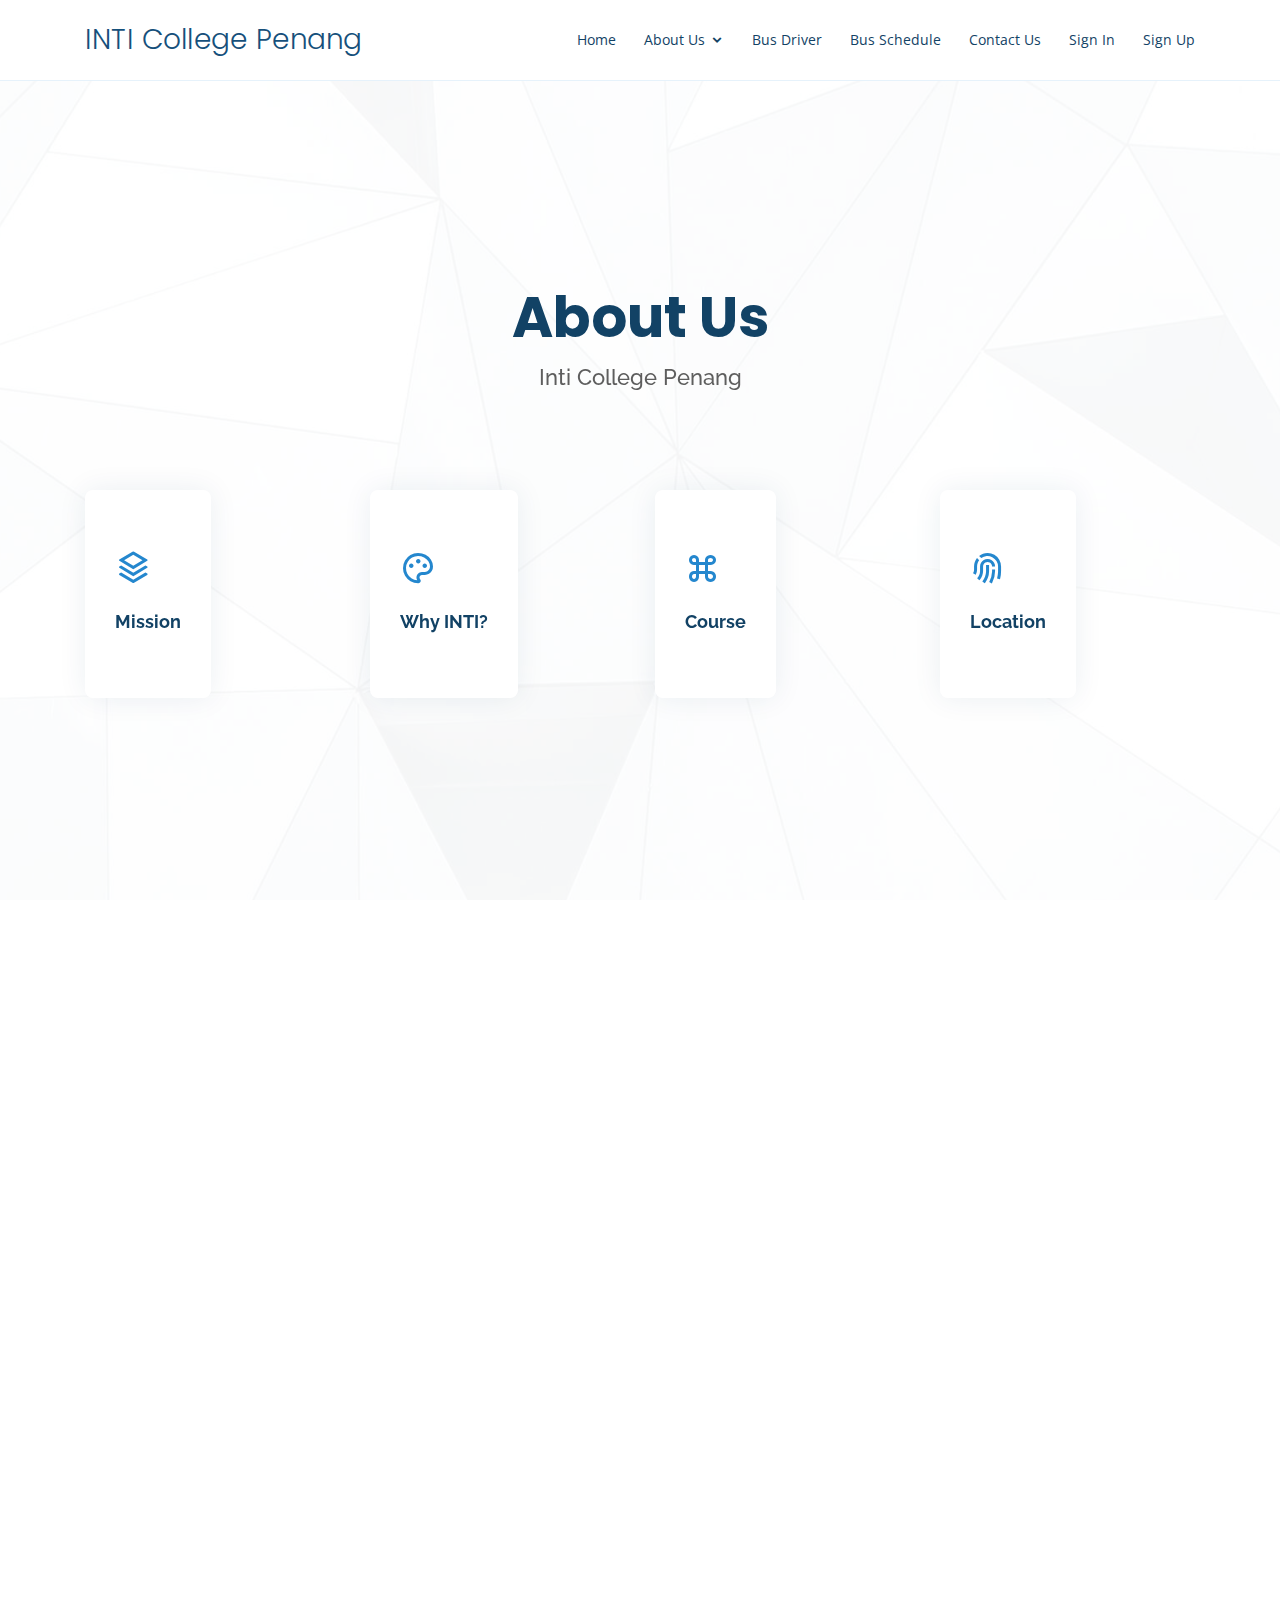
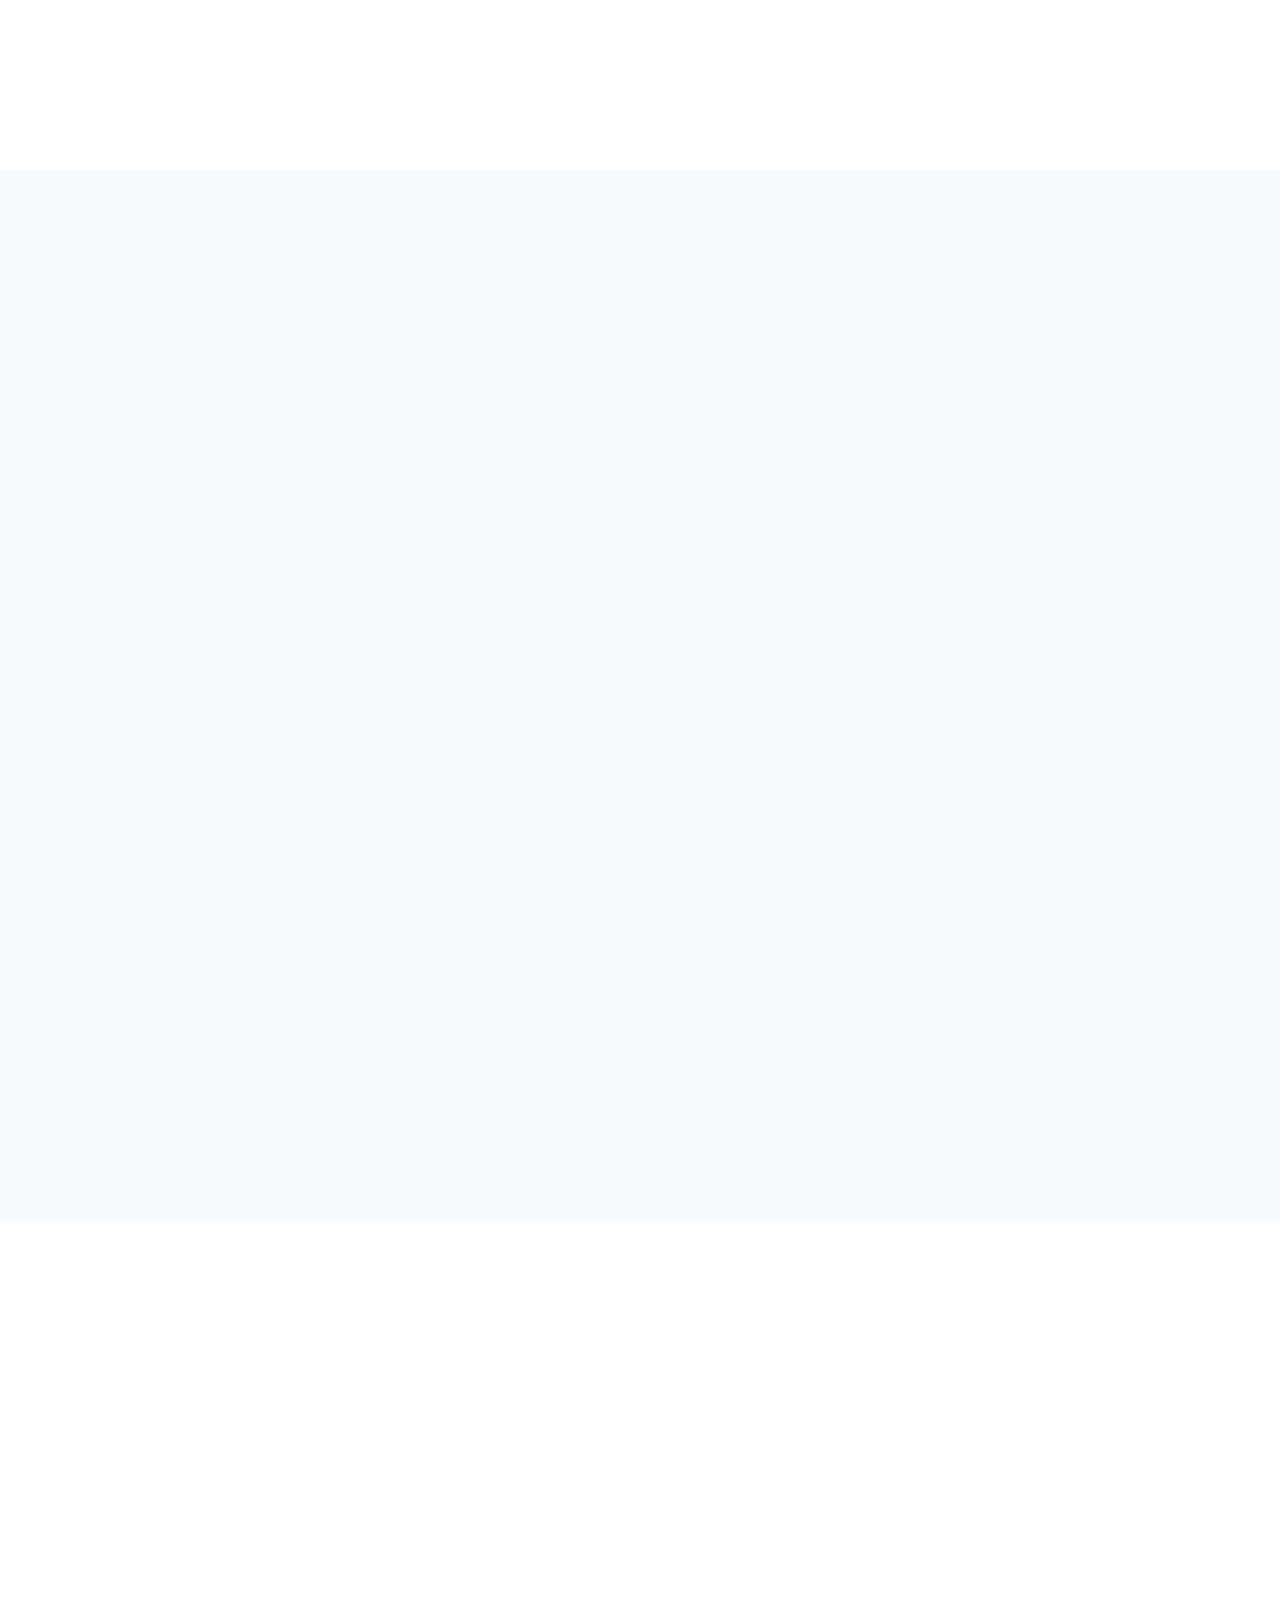
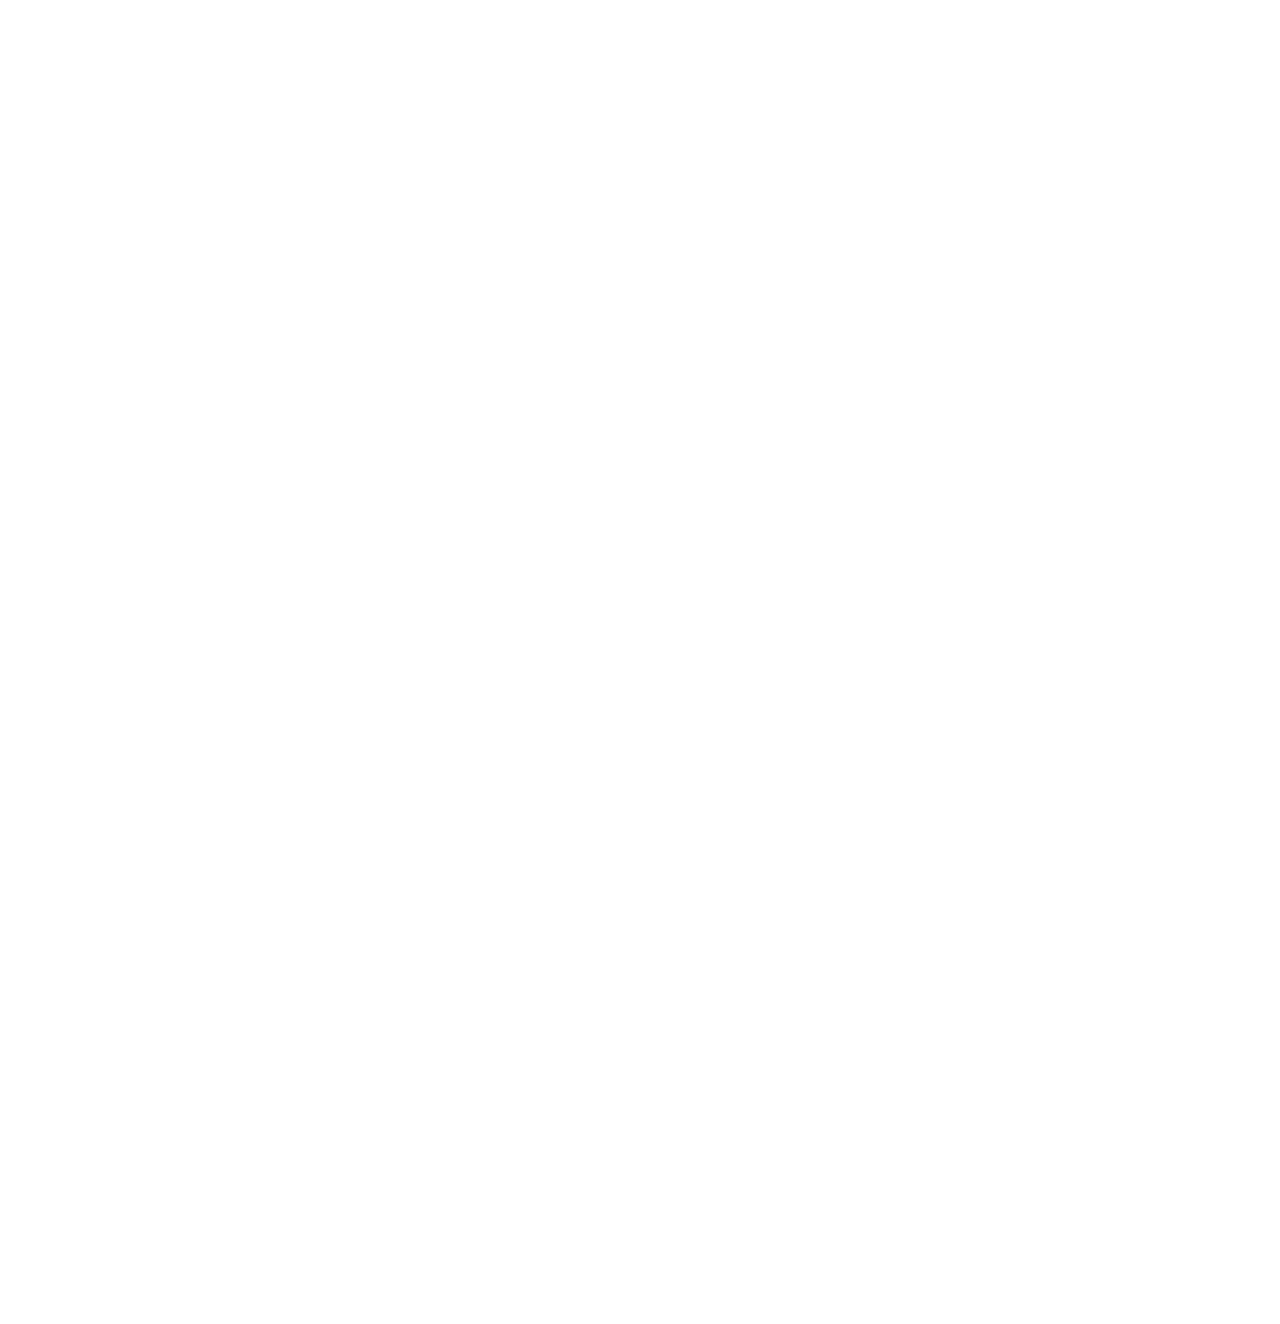
<file: index.html>
<!DOCTYPE html>
<html lang="en">

<head>
  <meta charset="utf-8">
  <meta content="width=device-width, initial-scale=1.0" name="viewport">

  <title>INTI College Penang</title>
  <meta content="" name="descriptison">
  <meta content="" name="keywords">

  <!-- Favicons -->
  <link href="OnePage/assets/img/favicon.png" rel="icon">
  <link href="OnePage/assets/img/apple-touch-icon.png" rel="apple-touch-icon">

  <!-- Google Fonts -->
  <link href="https://fonts.googleapis.com/css?family=Open+Sans:300,300i,400,400i,600,600i,700,700i|Raleway:300,300i,400,400i,500,500i,600,600i,700,700i|Poppins:300,300i,400,400i,500,500i,600,600i,700,700i" rel="stylesheet">

  <!-- Vendor CSS Files -->
  <link href="OnePage/assets/vendor/bootstrap/css/bootstrap.min.css" rel="stylesheet">
  <link href="OnePage/assets/vendor/icofont/icofont.min.css" rel="stylesheet">
  <link href="OnePage/assets/vendor/boxicons/css/boxicons.min.css" rel="stylesheet">
  <link href="OnePage/assets/vendor/remixicon/remixicon.css" rel="stylesheet">
  <link href="OnePage/assets/vendor/venobox/venobox.css" rel="stylesheet">
  <link href="OnePage/assets/vendor/owl.carousel/assets/owl.carousel.min.css" rel="stylesheet">
  <link href="OnePage/assets/vendor/aos/aos.css" rel="stylesheet">

  <!-- Template Main CSS File -->
  <link href="OnePage/assets/css/style.css" rel="stylesheet">

  <!-- =======================================================
  * Template Name: OnePage - v2.1.0
  * Template URL: https://bootstrapmade.com/onepage-multipurpose-bootstrap-template/
  * Author: BootstrapMade.com
  * License: https://bootstrapmade.com/license/
  ======================================================== -->
</head>

<body>

  <!-- ======= Header ======= -->
  <header id="header" class="fixed-top">
    <div class="container d-flex align-items-center">

      <h1 class="logo mr-auto"><a href="index.php">INTI College Penang</a></h1>
      <!-- Uncomment below if you prefer to use an image logo -->
      <!-- <a href="index.html" class="logo mr-auto"><img src="assets/img/logo.png" alt="" class="img-fluid"></a>-->

      <nav class="nav-menu d-none d-lg-block">
        <ul>
          <li><a href="index.php">Home</a></li>
          <li class="drop-down"><a href="">About Us</a>
            <ul>
              <li><a href="#mission">Mission</a></li>
              <li><a href="#about-video">Why Inti?</a></li>
              <li><a href="#course">Course</a></li>
              <li><a href="#portfolio">Gallery</a></li>
              <li><a href="#location">Location</a></li>
            </ul>
          </li>
          <li><a href="driver.html">Bus Driver</a></li>
          <li><a href="busschedule.php">Bus Schedule</a></li>
          <li><a href="contactus.php">Contact Us</a></li>
          <li><a href="login.php">Sign In</a></li>

          <li><a href="signup.php">Sign Up</a></li>

        </ul>
      </nav><!-- .nav-menu -->

    </div>
  </header><!-- End Header -->

  <!-- ======= Hero Section ======= -->
  <section id="hero" class="d-flex align-items-center">
    <div class="container position-relative" data-aos="fade-up" data-aos-delay="100">
      <div class="row justify-content-center">
        <div class="col-xl-7 col-lg-9 text-center">
          <h1>About Us</h1>
          <h2>Inti College Penang</h2>
        </div>
      </div>

      <div class="row icon-boxes">
        <div class="col-md-6 col-lg-3 d-flex align-items-stretch mb-5 mb-lg-0" data-aos="zoom-in" data-aos-delay="200">
          <div class="icon-box">
            <div class="icon"><i class="ri-stack-line"></i></div>
            <h4 class="title"><a href="#mission">Mission</a></h4>

          </div>
        </div>

        <div class="col-md-6 col-lg-3 d-flex align-items-stretch mb-5 mb-lg-0" data-aos="zoom-in" data-aos-delay="300">
          <div class="icon-box">
            <div class="icon"><i class="ri-palette-line"></i></div>
            <h4 class="title"><a href="#about-video">Why INTI?</a></h4>
          </div>
        </div>

        <div class="col-md-6 col-lg-3 d-flex align-items-stretch mb-5 mb-lg-0" data-aos="zoom-in" data-aos-delay="400">
          <div class="icon-box">
            <div class="icon"><i class="ri-command-line"></i></div>
            <h4 class="title"><a href="#course">Course</a></h4>
          </div>
        </div>

        <div class="col-md-6 col-lg-3 d-flex align-items-stretch mb-5 mb-lg-0" data-aos="zoom-in" data-aos-delay="500">
          <div class="icon-box">
            <div class="icon"><i class="ri-fingerprint-line"></i></div>
            <h4 class="title"><a href="#location">Location</a></h4>
          </div>
        </div>

      </div>
    </div>
  </section><!-- End Hero -->

  <main id="main">

    <!-- ======= Mission Section ======= -->
    <section id="mission" class="about">
      <div class="container" data-aos="fade-up">

        <div class="section-title">
          <h2>Mission</h2>
          <p>INTI College Penang </p>
        </div>

        <div class="row content">

            <ul>
              <li><i class="ri-check-double-line"></i>We will provide the most international, innovative and individualised education.</li>
            </ul>
          </div>
        </div>

      </div>
    </section><!-- End Mission Section -->


    <!-- ======= About Video Section ======= -->
    <section id="about-video" class="about-video">
      <div class="container" data-aos="fade-up">

        <div class="row">

          <div class="col-lg-6 video-box align-self-baseline" data-aos="fade-right" data-aos-delay="100">
            <img src="OnePage/assets/img/about-video.jpg" class="img-fluid" alt="">
            <a href="https://www.youtube.com/watch?v=SrI4Le-rt98" class="venobox play-btn mb-4" data-vbtype="video" data-autoplay="true"></a>
          </div>

          <div class="col-lg-6 pt-3 pt-lg-0 content" data-aos="fade-left" data-aos-delay="100">
            <h3>Why INTI?</h3>
            <ul>
              <li><i class="bx bx-check-double"></i> Gain the best quality education with world class facilities and resources, regardless of your field of studies.</li>
              <li><i class="bx bx-check-double"></i> Experience quality education that prepares you to face the challenges in the global market..</li>
              <li><i class="bx bx-check-double"></i> 99% of INTI graduates get jobs within 6 months</li>
              <li><i class="bx bx-check-double"></i> 91% of INTI graduates get paid higher than the market minimum average.</li>
            </ul>
          </div>

        </div>

      </div>
    </section><!-- End About Video Section -->


    <!-- ======= Course Section ======= -->
    <section id="course" class="services section-bg">
      <div class="container" data-aos="fade-up">

        <div class="section-title">
          <h2>Course Offered</h2>
        </div>

        <div class="row">
          <div class="col-lg-4 col-md-6 d-flex align-items-stretch" data-aos="zoom-in" data-aos-delay="100">
            <div class="icon-box iconbox-blue">
              <div class="icon">
                <svg width="100" height="100" viewBox="0 0 600 600" xmlns="http://www.w3.org/2000/svg">
                  <path stroke="none" stroke-width="0" fill="#f5f5f5" d="M300,521.0016835830174C376.1290562159157,517.8887921683347,466.0731472004068,529.7835943286574,510.70327084640275,468.03025145048787C554.3714126377745,407.6079735673963,508.03601936045806,328.9844924480964,491.2728898941984,256.3432110539036C474.5976632858925,184.082847569629,479.9380746630129,96.60480741107993,416.23090153303,58.64404602377083C348.86323505073057,18.502131276798302,261.93793281208167,40.57373210992963,193.5410806939664,78.93577620505333C130.42746243093433,114.334589627462,98.30271207620316,179.96522072025542,76.75703585869454,249.04625023123273C51.97151888228291,328.5150500222984,13.704378332031375,421.85034740162234,66.52175969318436,486.19268352777647C119.04800174914682,550.1803526380478,217.28368757567262,524.383925680826,300,521.0016835830174"></path>
                </svg>
                <i class="bx bxl-dribbble"></i>
              </div>
              <h4><a href="">Business</a></h4>
              <ul>
                <li> Business Management</li>
                <li> Accounting & Finance</li>
                <li> Marketing</li>
              </ul>
            </div>
          </div>

          <div class="col-lg-4 col-md-6 d-flex align-items-stretch mt-4 mt-md-0" data-aos="zoom-in" data-aos-delay="200">
            <div class="icon-box iconbox-orange ">
              <div class="icon">
                <svg width="100" height="100" viewBox="0 0 600 600" xmlns="http://www.w3.org/2000/svg">
                  <path stroke="none" stroke-width="0" fill="#f5f5f5" d="M300,582.0697525312426C382.5290701553225,586.8405444964366,449.9789794690241,525.3245884688669,502.5850820975895,461.55621195738473C556.606425686781,396.0723002908107,615.8543463187945,314.28637112970534,586.6730223649479,234.56875336149918C558.9533121215079,158.8439757836574,454.9685369536778,164.00468322053177,381.49747125262974,130.76875717737553C312.15926192815925,99.40240125094834,248.97055460311594,18.661163978235184,179.8680185752513,50.54337015887873C110.5421016452524,82.52863877960104,119.82277516462835,180.83849132639028,109.12597500060166,256.43424936330496C100.08760227029461,320.3096726198365,92.17705696193138,384.0621239912766,124.79988738764834,439.7174275375508C164.83382741302287,508.01625554203684,220.96474134820875,577.5009287672846,300,582.0697525312426"></path>
                </svg>
                <i class="bx bx-file"></i>
              </div>
              <h4><a href="">Law</a></h4>
              <ul>
                <li> UK Degree Transfer Programme</li>
              </ul>
            </div>
          </div>

          <div class="col-lg-4 col-md-6 d-flex align-items-stretch mt-4 mt-lg-0" data-aos="zoom-in" data-aos-delay="300">
            <div class="icon-box iconbox-pink">
              <div class="icon">
                <svg width="100" height="100" viewBox="0 0 600 600" xmlns="http://www.w3.org/2000/svg">
                  <path stroke="none" stroke-width="0" fill="#f5f5f5" d="M300,541.5067337569781C382.14930387511276,545.0595476570109,479.8736841581634,548.3450877840088,526.4010558755058,480.5488172755941C571.5218469581645,414.80211281144784,517.5187510058486,332.0715597781072,496.52539010469104,255.14436215662573C477.37192572678356,184.95920475031193,473.57363656557914,105.61284051026155,413.0603344069578,65.22779650032875C343.27470386102294,18.654635553484475,251.2091493199835,5.337323636656869,175.0934190732945,40.62881213300186C97.87086631185822,76.43348514350839,51.98124368387456,156.15599469081315,36.44837278890362,239.84606092416172C21.716077023791087,319.22268207091537,43.775223500013084,401.1760424656574,96.891909868211,461.97329694683043C147.22146801428983,519.5804099606455,223.5754009179313,538.201503339737,300,541.5067337569781"></path>
                </svg>
                <i class="bx bx-tachometer"></i>
              </div>
              <h4><a href="">Engineering</a></h4>
              <ul>
                <li> Civil Engineering</li>
                <li> Electrical & Electronic Engineering</li>
                <li> Mechanical Engineering</li>
              </ul>
            </div>
          </div>

          <div class="col-lg-4 col-md-6 d-flex align-items-stretch mt-4" data-aos="zoom-in" data-aos-delay="100">
            <div class="icon-box iconbox-yellow">
              <div class="icon">
                <svg width="100" height="100" viewBox="0 0 600 600" xmlns="http://www.w3.org/2000/svg">
                  <path stroke="none" stroke-width="0" fill="#f5f5f5" d="M300,503.46388370962813C374.79870501325706,506.71871716319447,464.8034551963731,527.1746412648533,510.4981551193396,467.86667711651364C555.9287308511215,408.9015244558933,512.6030010748507,327.5744911775523,490.211057578863,256.5855673507754C471.097692560561,195.9906835881958,447.69079081568157,138.11976852964426,395.19560036434837,102.3242989838813C329.3053358748298,57.3949838291264,248.02791733380457,8.279543830951368,175.87071277845988,42.242879143198664C103.41431057327972,76.34704239035025,93.79494320519305,170.9812938413882,81.28167332365135,250.07896920659033C70.17666984294237,320.27484674793965,64.84698225790005,396.69656628748305,111.28512138212992,450.4950937839243C156.20124167950087,502.5303643271138,231.32542653798444,500.4755392045468,300,503.46388370962813"></path>
                </svg>
                <i class="bx bx-layer"></i>
              </div>
              <h4><a href="">American Transfer Degree</a></h4>
              <ul>
                <li> Communication</li>
                <li> Psychology</li>
                <li> Bio Science</li>
              </ul>
            </div>
          </div>

          <div class="col-lg-4 col-md-6 d-flex align-items-stretch mt-4" data-aos="zoom-in" data-aos-delay="200">
            <div class="icon-box iconbox-red">
              <div class="icon">
                <svg width="100" height="100" viewBox="0 0 600 600" xmlns="http://www.w3.org/2000/svg">
                  <path stroke="none" stroke-width="0" fill="#f5f5f5" d="M300,532.3542879108572C369.38199826031484,532.3153073249985,429.10787420159085,491.63046689027357,474.5244479745417,439.17860296908856C522.8885846962883,383.3225815378663,569.1668002868075,314.3205725914397,550.7432151929288,242.7694973846089C532.6665558377875,172.5657663291529,456.2379748765914,142.6223662098291,390.3689995646985,112.34683881706744C326.66090330228417,83.06452184765237,258.84405631176094,53.51806209861945,193.32584062364296,78.48882559362697C121.61183558270385,105.82097193414197,62.805066853699245,167.19869350419734,48.57481801355237,242.6138429142374C34.843463184063346,315.3850353017275,76.69343916112496,383.4422959591041,125.22947124332185,439.3748458443577C170.7312796277747,491.8107796887764,230.57421082200815,532.3932930995766,300,532.3542879108572"></path>
                </svg>
                <i class="bx bx-slideshow"></i>
              </div>
              <h4><a href="">Computer Science</a></h4>
              <ul>
                <li> Information Technology</li>
                <li> Computer Science</li>
                <li> Computing</li>
              </ul>
            </div>
          </div>

          <div class="col-lg-4 col-md-6 d-flex align-items-stretch mt-4" data-aos="zoom-in" data-aos-delay="300">
            <div class="icon-box iconbox-teal">
              <div class="icon">
                <svg width="100" height="100" viewBox="0 0 600 600" xmlns="http://www.w3.org/2000/svg">
                  <path stroke="none" stroke-width="0" fill="#f5f5f5" d="M300,566.797414625762C385.7384707136149,576.1784315230908,478.7894351017131,552.8928747891023,531.9192734346935,484.94944893311C584.6109503024035,417.5663521118492,582.489472248146,322.67544863468447,553.9536738515405,242.03673114598146C529.1557734026468,171.96086150256528,465.24506316201064,127.66468636344209,395.9583748389544,100.7403814666027C334.2173773831606,76.7482773500951,269.4350130405921,84.62216499799875,207.1952322260088,107.2889140133804C132.92018162631612,134.33871894543012,41.79353780512637,160.00259165414826,22.644507872594943,236.69541883565114C3.319112789854554,314.0945973066697,72.72355303640163,379.243833228382,124.04198916343866,440.3218312028393C172.9286146004772,498.5055451809895,224.45579914871206,558.5317968840102,300,566.797414625762"></path>
                </svg>
                <i class="bx bx-arch"></i>
              </div>
              <h4><a href="">Hospitality & Culinary Arts</a></h4>
              <ul>
                <li> Hotel Management</li>
                <li> Tourism</li>
                <li> Culinary Art</li>
              </ul>
            </div>
          </div>

        </div>

      </div>
    </section><!-- End Course Section -->

    <!-- ======= Portfolio Section ======= -->
    <section id="portfolio" class="portfolio">
      <div class="container" data-aos="fade-up">

        <div class="section-title">
          <h2>Gallery</h2>
        </div>

        <div class="row" data-aos="fade-up" data-aos-delay="150">
          <div class="col-lg-12 d-flex justify-content-center">
            <ul id="portfolio-flters">
              <li data-filter="*" class="filter-active">All</li>
            </ul>
          </div>
        </div>

        <div class="row portfolio-container" data-aos="fade-up" data-aos-delay="300">

          <div class="col-lg-4 col-md-6 portfolio-item filter-app">
            <div class="portfolio-wrap">
              <img src="OnePage/assets/img/intiimg0.jpg" class="img-fluid" alt="">
              <div class="portfolio-info">
                <h4>Inti Logo</h4>
                <div class="portfolio-links">
                  <a href="OnePage/assets/img/intiimg0.jpg" data-gall="portfolioGallery" class="venobox" title="logo1"><i class="bx bx-plus"></i></a>
                </div>
              </div>
            </div>
          </div>

          <div class="col-lg-4 col-md-6 portfolio-item filter-web">
            <div class="portfolio-wrap">
              <img src="OnePage/assets/img/intiimg.jpg" class="img-fluid" alt="">
              <div class="portfolio-info">
                <h4>Inti Campus</h4>
                <div class="portfolio-links">
                  <a href="OnePage/assets/img/intiimg.jpg" data-gall="portfolioGallery" class="venobox" title="Inti Campus"><i class="bx bx-plus"></i></a>
                </div>
              </div>
            </div>
          </div>

          <div class="col-lg-4 col-md-6 portfolio-item filter-app">
            <div class="portfolio-wrap">
              <img src="OnePage/assets/img/intiimg2.jpg" class="img-fluid" alt="">
              <div class="portfolio-info">
                <h4>Inti Campus 2</h4>
                <p>App</p>
                <div class="portfolio-links">
                  <a href="OnePage/assets/img/intiimg2.jpg" data-gall="portfolioGallery" class="venobox" title="Inti Campus 2"><i class="bx bx-plus"></i></a>
                </div>
              </div>
            </div>
          </div>

          <div class="col-lg-4 col-md-6 portfolio-item filter-card">
            <div class="portfolio-wrap">
              <img src="OnePage/assets/img/intiimg3.jpg" class="img-fluid" alt="">
              <div class="portfolio-info">
                <h4>Inti Event</h4>
                <div class="portfolio-links">
                  <a href="OnePage/assets/img/intiimg3.jpg" data-gall="portfolioGallery" class="venobox" title="Inti Event"><i class="bx bx-plus"></i></a>
                </div>
              </div>
            </div>
          </div>
          </div>
      </div>
    </section><!-- End Portfolio Section -->

    <!-- ======= Contact Section ======= -->
    <section id="location" class="contact">
      <div class="container" data-aos="fade-up">

        <div class="section-title">
          <h2>Location</h2>
          <p>INTI COLLEGE PENANG</p>
        </div>

        <div>
          <iframe style="border:0; width: 100%; height: 270px;" src="https://maps.google.com/maps?q=INTI%20College%20Penang&t=&z=13&ie=UTF8&iwloc=&output=embed" frameborder="0" allowfullscreen></iframe>
        </div>

        <div class="row mt-5">

          <div class="col-lg-4">
            <div class="info">
              <div class="address">
                <i class="icofont-google-map"></i>
                <h4>Location:</h4>
                <p>1-Z, Lebuh Bukit Jambul, Bukit Jambul, 11900 Bayan Lepas, Pulau Pinang.</p>
              </div>

              <div class="email">
                <i class="icofont-envelope"></i>
                <h4>Email:</h4>
                <p>_iicp.adco@newinti.edu.my</p>
              </div>

              <div class="phone">
                <i class="icofont-phone"></i>
                <h4>Call:</h4>
                <p>04-6310138</p>
              </div>
            </div>
        </div>
        </div>
      </div>
    </section><!-- End Contact Section -->

  </main><!-- End #main -->

  <a href="#" class="back-to-top"><i class="ri-arrow-up-line"></i></a>
  <div id="preloader"></div>

  <!-- Vendor JS Files -->
  <script src="OnePage/assets/vendor/jquery/jquery.min.js"></script>
  <script src="OnePage/assets/vendor/bootstrap/js/bootstrap.bundle.min.js"></script>
  <script src="OnePage/assets/vendor/jquery.easing/jquery.easing.min.js"></script>
  <script src="OnePage/assets/vendor/php-email-form/validate.js"></script>
  <script src="OnePage/assets/vendor/waypoints/jquery.waypoints.min.js"></script>
  <script src="OnePage/assets/vendor/counterup/counterup.min.js"></script>
  <script src="OnePage/assets/vendor/venobox/venobox.min.js"></script>
  <script src="OnePage/assets/vendor/owl.carousel/owl.carousel.min.js"></script>
  <script src="OnePage/assets/vendor/isotope-layout/isotope.pkgd.min.js"></script>
  <script src="OnePage/assets/vendor/aos/aos.js"></script>

  <!-- Template Main JS File -->
  <script src="OnePage/assets/js/main.js"></script>

</body>

</html>
</file>
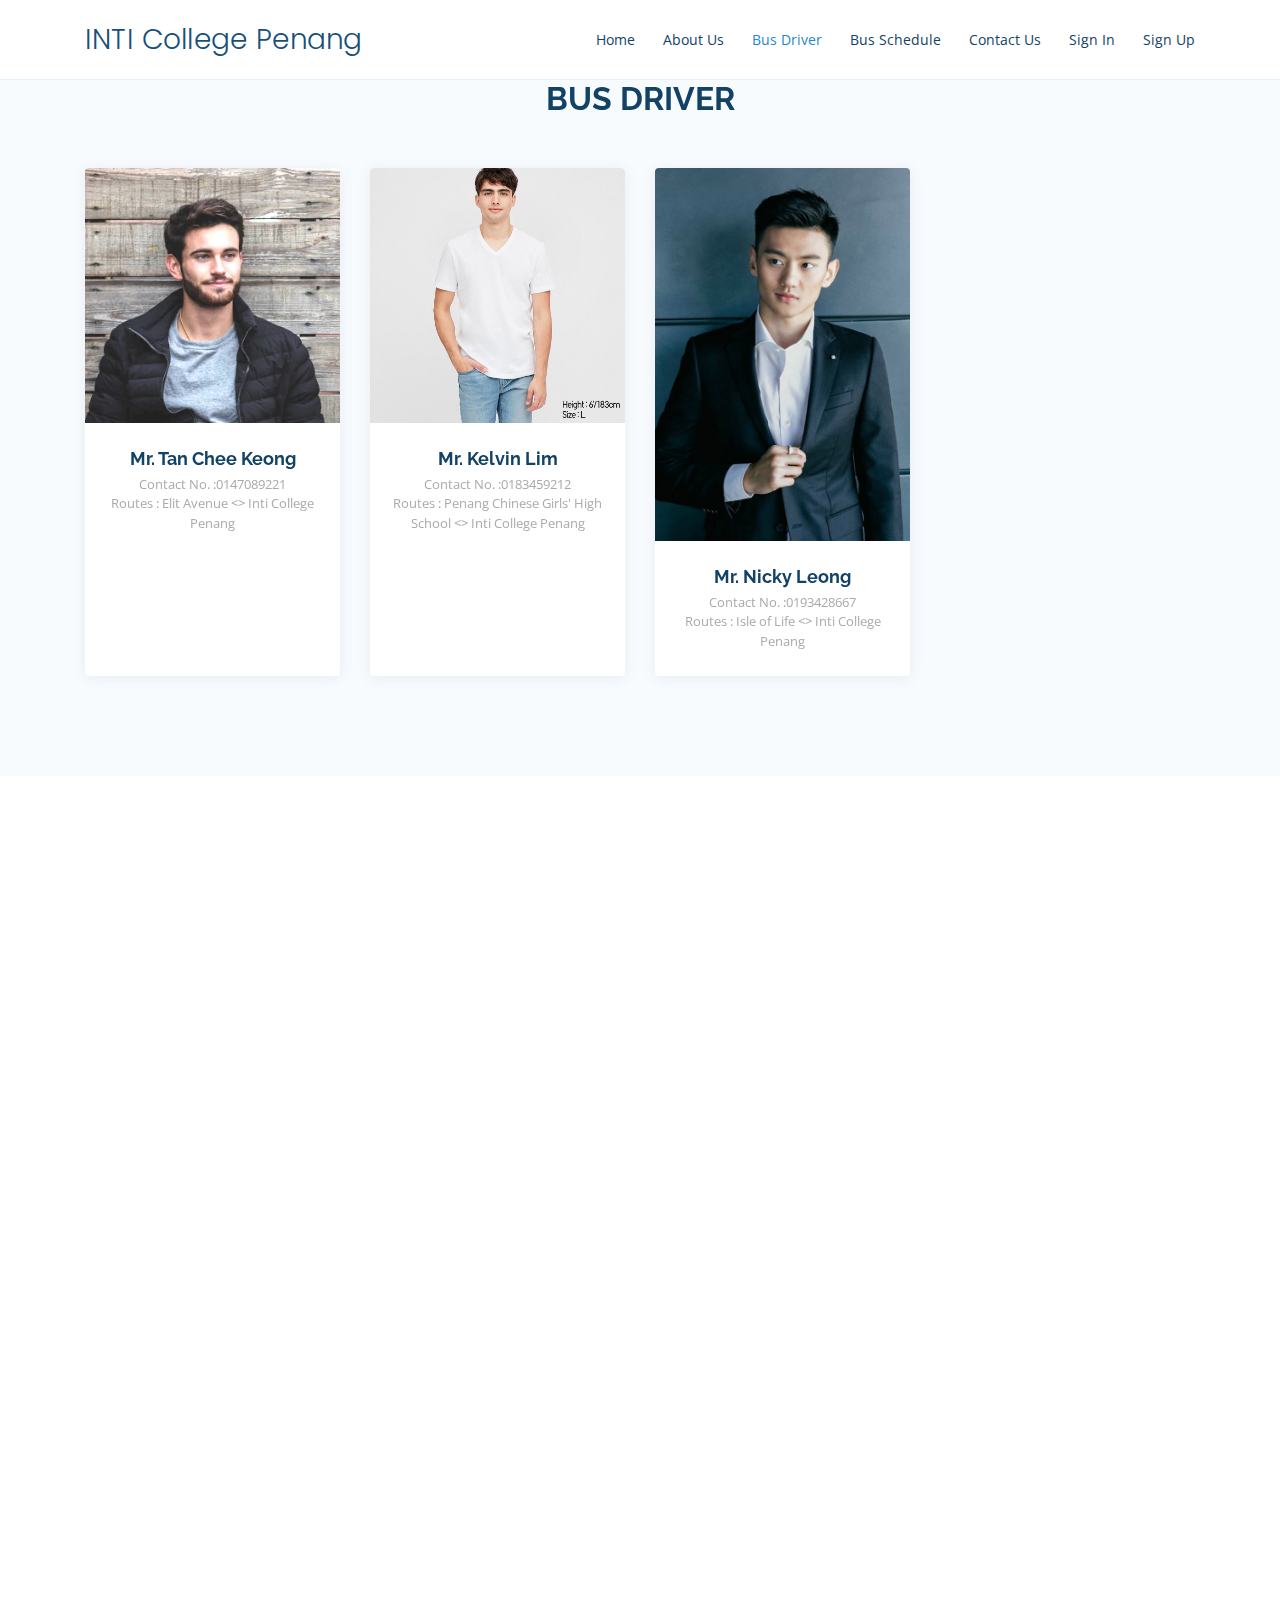
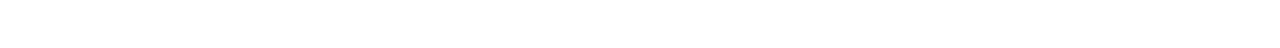
<file: driver.html>
<!DOCTYPE html>
<html lang="en">

<head>
  <meta charset="utf-8">
  <meta content="width=device-width, initial-scale=1.0" name="viewport">

  <title>INTI College Penang</title>
  <meta content="" name="descriptison">
  <meta content="" name="keywords">

  <!-- Favicons -->
  <link href="OnePage/assets/img/favicon.png" rel="icon">
  <link href="OnePage/assets/img/apple-touch-icon.png" rel="apple-touch-icon">

  <!-- Google Fonts -->
  <link href="https://fonts.googleapis.com/css?family=Open+Sans:300,300i,400,400i,600,600i,700,700i|Raleway:300,300i,400,400i,500,500i,600,600i,700,700i|Poppins:300,300i,400,400i,500,500i,600,600i,700,700i" rel="stylesheet">

  <!-- Vendor CSS Files -->
  <link href="OnePage/assets/vendor/bootstrap/css/bootstrap.min.css" rel="stylesheet">
  <link href="OnePage/assets/vendor/icofont/icofont.min.css" rel="stylesheet">
  <link href="OnePage/assets/vendor/boxicons/css/boxicons.min.css" rel="stylesheet">
  <link href="OnePage/assets/vendor/remixicon/remixicon.css" rel="stylesheet">
  <link href="OnePage/assets/vendor/venobox/venobox.css" rel="stylesheet">
  <link href="OnePage/assets/vendor/owl.carousel/assets/owl.carousel.min.css" rel="stylesheet">
  <link href="OnePage/assets/vendor/aos/aos.css" rel="stylesheet">

  <!-- Template Main CSS File -->
  <link href="OnePage/assets/css/style.css" rel="stylesheet">

  <!-- =======================================================
  * Template Name: OnePage - v2.1.0
  * Template URL: https://bootstrapmade.com/onepage-multipurpose-bootstrap-template/
  * Author: BootstrapMade.com
  * License: https://bootstrapmade.com/license/
  ======================================================== -->
</head>

<body>

  <!-- ======= Header ======= -->
  <header id="header" class="fixed-top">
    <div class="container d-flex align-items-center">

      <h1 class="logo mr-auto"><a href="index.php">INTI College Penang</a></h1>
      <!-- Uncomment below if you prefer to use an image logo -->
      <!-- <a href="index.html" class="logo mr-auto"><img src="assets/img/logo.png" alt="" class="img-fluid"></a>-->

      <nav class="nav-menu d-none d-lg-block">
        <ul>
          <li><a href="index.php">Home</a></li>
          <li><a href="index.html">About Us</a></li>
          <li class="active"><a href="driver.html">Bus Driver</a></li>
          <li><a href="busschedule.php">Bus Schedule</a></li>
          <li><a href="contactus.php">Contact Us</a></li>
          <li><a href="login.php">Sign In</a></li>

          <li><a href="signup.php">Sign Up</a></li>

        </ul>
      </nav><!-- .nav-menu -->

    </div>
  </header><!-- End Header -->

  <main id="main">

    <!-- ======= Team Section ======= -->
    <section id="team" class="team section-bg">
      <div class="container" data-aos="fade-up">

        <div class="section-title">
          <h2>Bus Driver</h2>
        </div>

        <div class="row">

          <div class="col-lg-3 col-md-6 d-flex align-items-stretch" data-aos="fade-up" data-aos-delay="100">
            <div class="member">
              <div class="member-img">
                <img src="busdriver/iPortfolio/assets/img/profile-img.jpg" class="img-fluid" alt="">
                <div class="social">
                  <a href=""><i class="icofont-twitter"></i></a>
                  <a href=""><i class="icofont-facebook"></i></a>
                  <a href=""><i class="icofont-instagram"></i></a>
                  <a href=""><i class="icofont-linkedin"></i></a>
                </div>
              </div>
              <div class="member-info">
                <h4>Mr. Tan Chee Keong</h4>
                <span>Contact No. :0147089221</span>
                <span>Routes : Elit Avenue <> Inti College Penang</span>
              </div>
            </div>
          </div>

          <div class="col-lg-3 col-md-6 d-flex align-items-stretch" data-aos="fade-up" data-aos-delay="200">
            <div class="member">
              <div class="member-img">
                <img src="busdriver/iPortfolio/assets/img/profile3.jpg" class="img-fluid" alt="">
                <div class="social">
                  <a href=""><i class="icofont-twitter"></i></a>
                  <a href=""><i class="icofont-facebook"></i></a>
                  <a href=""><i class="icofont-instagram"></i></a>
                  <a href=""><i class="icofont-linkedin"></i></a>
                </div>
              </div>
              <div class="member-info">
                <h4>Mr. Kelvin Lim</h4>
                <span>Contact No. :0183459212</span>
                <span>Routes : Penang Chinese Girls' High School <> Inti College Penang</span>
              </div>
            </div>
          </div>

          <div class="col-lg-3 col-md-6 d-flex align-items-stretch" data-aos="fade-up" data-aos-delay="300">
            <div class="member">
              <div class="member-img">
                <img src="busdriver/iPortfolio/assets/img/profile4.jpg" class="img-fluid" alt="">
                <div class="social">
                  <a href=""><i class="icofont-twitter"></i></a>
                  <a href=""><i class="icofont-facebook"></i></a>
                  <a href=""><i class="icofont-instagram"></i></a>
                  <a href=""><i class="icofont-linkedin"></i></a>
                </div>
              </div>
              <div class="member-info">
                <h4>Mr. Nicky Leong</h4>
                <span>Contact No. :0193428667</span>
                <span>Routes : Isle of Life <> Inti College Penang</span>
              </div>
            </div>
          </div>
        </div>
      </div>
    </section><!-- End Team Section -->


    <!-- ======= Contact Section ======= -->
    <section id="location" class="contact">
      <div class="container" data-aos="fade-up">

        <div class="section-title">
          <h2>Location</h2>
          <p>INTI COLLEGE PENANG</p>
        </div>

        <div>
          <iframe style="border:0; width: 100%; height: 270px;" src="https://maps.google.com/maps?q=INTI%20College%20Penang&t=&z=13&ie=UTF8&iwloc=&output=embed" frameborder="0" allowfullscreen></iframe>
        </div>

        <div class="row mt-5">

          <div class="col-lg-4">
            <div class="info">
              <div class="address">
                <i class="icofont-google-map"></i>
                <h4>Location:</h4>
                <p>1-Z, Lebuh Bukit Jambul, Bukit Jambul, 11900 Bayan Lepas, Pulau Pinang.</p>
              </div>

              <div class="email">
                <i class="icofont-envelope"></i>
                <h4>Email:</h4>
                <p>_iicp.adco@newinti.edu.my</p>
              </div>

              <div class="phone">
                <i class="icofont-phone"></i>
                <h4>Call:</h4>
                <p>04-6310138</p>
              </div>
            </div>
          </div>
        </div>
      </div>
    </section><!-- End Contact Section -->

  </main><!-- End #main -->

  <a href="#" class="back-to-top"><i class="ri-arrow-up-line"></i></a>
  <div id="preloader"></div>

  <!-- Vendor JS Files -->
  <script src="OnePage/assets/vendor/jquery/jquery.min.js"></script>
  <script src="OnePage/assets/vendor/bootstrap/js/bootstrap.bundle.min.js"></script>
  <script src="OnePage/assets/vendor/jquery.easing/jquery.easing.min.js"></script>
  <script src="OnePage/assets/vendor/php-email-form/validate.js"></script>
  <script src="OnePage/assets/vendor/waypoints/jquery.waypoints.min.js"></script>
  <script src="OnePage/assets/vendor/counterup/counterup.min.js"></script>
  <script src="OnePage/assets/vendor/venobox/venobox.min.js"></script>
  <script src="OnePage/assets/vendor/owl.carousel/owl.carousel.min.js"></script>
  <script src="OnePage/assets/vendor/isotope-layout/isotope.pkgd.min.js"></script>
  <script src="OnePage/assets/vendor/aos/aos.js"></script>

  <!-- Template Main JS File -->
  <script src="OnePage/assets/js/main.js"></script>





</body>

</html>
</file>
<file: OnePage/assets/vendor/venobox/venobox.css>
/* ------ venobox.css --------*/
.vbox-overlay *, .vbox-overlay *:before, .vbox-overlay *:after{
    -webkit-backface-visibility: hidden;
    -webkit-box-sizing:border-box;
    -moz-box-sizing:border-box;
    box-sizing:border-box;
}
.vbox-overlay * { 
    -webkit-backface-visibility: visible;
    backface-visibility: visible;
}
.vbox-overlay{
    display: -webkit-flex;
    display: flex;
    -webkit-flex-direction: column;
    flex-direction: column;
    -webkit-justify-content: center;
    justify-content: center;
    -webkit-align-items: center;
    align-items: center;
    position: fixed;
    left: 0;
    top: 0;
    bottom: 0;
    right: 0;
    z-index: 999999;
}

/* ----- navigation ----- */
.vbox-title{
    width: 100%;
    height: 40px;
    float: left;
    text-align: center;
    line-height: 28px;
    font-size: 12px;
    padding: 6px 50px;
    overflow: hidden;
    position: fixed;
    display: none;
    left: 0;
    z-index: 89;
}
.vbox-close{
    cursor: pointer;
    position: fixed;
    top: -1px;
    right: 0;
    width: 50px;
    height: 40px;
    padding: 6px;
    display: block;
    background-position:10px center;
    overflow: hidden;
    font-size: 24px;
    line-height: 1;
    text-align: center;
    z-index: 99;
}
.vbox-left{
    cursor: pointer;
    position: fixed;
    left: 0;
    height: 40px;
    overflow: hidden;
    line-height: 28px;
    font-size: 12px;
    z-index: 99;
    display: flex;
    align-items:center;
}
.vbox-num{
    display: inline-block;
    margin: 6px 0 6px 15px;
}
/* ----- Social share ----- */
.vbox-share{
    line-height: 28px;
    font-size: 12px;
    overflow: hidden;
    position: fixed;
    left: 0;
    z-index: 98;
    display: flex;
    align-items:center;
    justify-content: center;
    width: 100%;
    text-align: center;
}
.vbox-share svg{
    max-height: 28px;
    width: 28px;
    z-index: 10;
    margin-left: 12px;
    margin-top: 6px;
    margin-bottom: 6px;
    vertical-align: middle;
}


/* ----- navigation ARROWS ----- */
.vbox-next, .vbox-prev{
    position: fixed;
    top: 50%;
    margin-top: -15px;
    overflow: hidden;
    cursor: pointer;
    display: block;
    width: 45px;
    height: 45px;
    z-index: 99;
}
.vbox-next span, .vbox-prev span{
    position: relative;
    width: 20px;
    height: 20px;
    border: 2px solid transparent;
    border-top-color: #B6B6B6;
    border-right-color: #B6B6B6;
    text-indent: -100px;
    position: absolute;
    top: 8px;
    display: block;
}
.vbox-prev{
    left: 15px;
}
.vbox-next{
    right: 15px;
}
.vbox-prev span{
    left: 10px;
    -ms-transform: rotate(-135deg);
    -webkit-transform: rotate(-135deg);
    transform: rotate(-135deg);
}
.vbox-next span{
    -ms-transform: rotate(45deg);
    -webkit-transform: rotate(45deg);
    transform: rotate(45deg);
    right: 10px;
}
/* ------- inline window ------ */
.vbox-inline{
    width: 420px;
    height: 315px;
    height: 70vh;
    padding: 10px;
    background: #fff;
    margin: 0 auto;
    overflow: auto;
    text-align: left;
}
/* ------- Video & iFrames window ------ */
.venoframe{
    max-width: 100%;
    width: 100%;
    border: none;
    width: 100%;
    height: 260px;
    height: 70vh;
}
.venoframe.vbvid{
    height: 260px;
}
@media (min-width: 768px) {
    .venoframe, .vbox-inline{
        width: 90%;
        height: 360px;
        height: 70vh;
    }
    .venoframe.vbvid{
        width: 640px;
        height: 360px;
    }
}
@media (min-width: 992px) {
    .venoframe, .vbox-inline{
        max-width: 1200px;
        width: 80%;
        height: 540px;
        height: 70vh;
    }
    .venoframe.vbvid{
        width: 960px;
        height: 540px;
    }
}
/* 
Please do NOT edit this part! 
or at least read this note: http://i.imgur.com/7C0ws9e.gif
*/
.vbox-open{
    overflow: hidden;
}
.vbox-container{
    position: absolute;
    left: 0;
    right: 0;
    top: 0;
    bottom: 0;
    overflow-x: hidden;
    overflow-y: scroll;
    overflow-scrolling: touch;
    -webkit-overflow-scrolling: touch;
    z-index: 20;
    max-height: 100%;

}

.vbox-content{
    text-align: center;
    float: left;
    width: 100%;
    position: relative;
    overflow: hidden;
    padding: 20px 4%;
}
.vbox-container img{
    max-width: 100%;
    height: auto;
}
.vbox-figlio{
    box-shadow: 0 0 12px rgba(0,0,0,0.19), 0 6px 6px rgba(0,0,0,0.23);
    max-width: 100%;
    text-align: initial;
}
img.vbox-figlio{
    -webkit-user-select: none;
-khtml-user-select: none;
-moz-user-select: none;
-o-user-select: none;
user-select: none;
}
.vbox-content.swipe-left{
    margin-left: -200px !important;
}
.vbox-content.swipe-right{
    margin-left: 200px !important;
}
.vbox-animated{
    webkit-transition: margin 300ms ease-out;
    transition: margin 300ms ease-out;
}

/* ---------- preloader ----------
 * SPINKIT 
 * http://tobiasahlin.com/spinkit/
-------------------------------- */
.sk-double-bounce,.sk-rotating-plane{width:40px;height:40px;margin:40px auto}.sk-rotating-plane{background-color:#333;-webkit-animation:sk-rotatePlane 1.2s infinite ease-in-out;animation:sk-rotatePlane 1.2s infinite ease-in-out}@-webkit-keyframes sk-rotatePlane{0%{-webkit-transform:perspective(120px) rotateX(0) rotateY(0);transform:perspective(120px) rotateX(0) rotateY(0)}50%{-webkit-transform:perspective(120px) rotateX(-180.1deg) rotateY(0);transform:perspective(120px) rotateX(-180.1deg) rotateY(0)}100%{-webkit-transform:perspective(120px) rotateX(-180deg) rotateY(-179.9deg);transform:perspective(120px) rotateX(-180deg) rotateY(-179.9deg)}}@keyframes sk-rotatePlane{0%{-webkit-transform:perspective(120px) rotateX(0) rotateY(0);transform:perspective(120px) rotateX(0) rotateY(0)}50%{-webkit-transform:perspective(120px) rotateX(-180.1deg) rotateY(0);transform:perspective(120px) rotateX(-180.1deg) rotateY(0)}100%{-webkit-transform:perspective(120px) rotateX(-180deg) rotateY(-179.9deg);transform:perspective(120px) rotateX(-180deg) rotateY(-179.9deg)}}.sk-double-bounce{position:relative}.sk-double-bounce .sk-child{width:100%;height:100%;border-radius:50%;background-color:#333;opacity:.6;position:absolute;top:0;left:0;-webkit-animation:sk-doubleBounce 2s infinite ease-in-out;animation:sk-doubleBounce 2s infinite ease-in-out}.sk-chasing-dots .sk-child,.sk-spinner-pulse,.sk-three-bounce .sk-child{background-color:#333;border-radius:100%}.sk-double-bounce .sk-double-bounce2{-webkit-animation-delay:-1s;animation-delay:-1s}@-webkit-keyframes sk-doubleBounce{0%,100%{-webkit-transform:scale(0);transform:scale(0)}50%{-webkit-transform:scale(1);transform:scale(1)}}@keyframes sk-doubleBounce{0%,100%{-webkit-transform:scale(0);transform:scale(0)}50%{-webkit-transform:scale(1);transform:scale(1)}}.sk-wave{margin:40px auto;width:50px;height:40px;text-align:center;font-size:10px}.sk-wave .sk-rect{background-color:#333;height:100%;width:6px;display:inline-block;-webkit-animation:sk-waveStretchDelay 1.2s infinite ease-in-out;animation:sk-waveStretchDelay 1.2s infinite ease-in-out}.sk-wave .sk-rect1{-webkit-animation-delay:-1.2s;animation-delay:-1.2s}.sk-wave .sk-rect2{-webkit-animation-delay:-1.1s;animation-delay:-1.1s}.sk-wave .sk-rect3{-webkit-animation-delay:-1s;animation-delay:-1s}.sk-wave .sk-rect4{-webkit-animation-delay:-.9s;animation-delay:-.9s}.sk-wave .sk-rect5{-webkit-animation-delay:-.8s;animation-delay:-.8s}@-webkit-keyframes sk-waveStretchDelay{0%,100%,40%{-webkit-transform:scaleY(.4);transform:scaleY(.4)}20%{-webkit-transform:scaleY(1);transform:scaleY(1)}}@keyframes sk-waveStretchDelay{0%,100%,40%{-webkit-transform:scaleY(.4);transform:scaleY(.4)}20%{-webkit-transform:scaleY(1);transform:scaleY(1)}}.sk-wandering-cubes{margin:40px auto;width:40px;height:40px;position:relative}.sk-wandering-cubes .sk-cube{background-color:#333;width:10px;height:10px;position:absolute;top:0;left:0;-webkit-animation:sk-wanderingCube 1.8s ease-in-out -1.8s infinite both;animation:sk-wanderingCube 1.8s ease-in-out -1.8s infinite both}.sk-chasing-dots,.sk-spinner-pulse{width:40px;height:40px;margin:40px auto}.sk-wandering-cubes .sk-cube2{-webkit-animation-delay:-.9s;animation-delay:-.9s}@-webkit-keyframes sk-wanderingCube{0%{-webkit-transform:rotate(0);transform:rotate(0)}25%{-webkit-transform:translateX(30px) rotate(-90deg) scale(.5);transform:translateX(30px) rotate(-90deg) scale(.5)}50%{-webkit-transform:translateX(30px) translateY(30px) rotate(-179deg);transform:translateX(30px) translateY(30px) rotate(-179deg)}50.1%{-webkit-transform:translateX(30px) translateY(30px) rotate(-180deg);transform:translateX(30px) translateY(30px) rotate(-180deg)}75%{-webkit-transform:translateX(0) translateY(30px) rotate(-270deg) scale(.5);transform:translateX(0) translateY(30px) rotate(-270deg) scale(.5)}100%{-webkit-transform:rotate(-360deg);transform:rotate(-360deg)}}@keyframes sk-wanderingCube{0%{-webkit-transform:rotate(0);transform:rotate(0)}25%{-webkit-transform:translateX(30px) rotate(-90deg) scale(.5);transform:translateX(30px) rotate(-90deg) scale(.5)}50%{-webkit-transform:translateX(30px) translateY(30px) rotate(-179deg);transform:translateX(30px) translateY(30px) rotate(-179deg)}50.1%{-webkit-transform:translateX(30px) translateY(30px) rotate(-180deg);transform:translateX(30px) translateY(30px) rotate(-180deg)}75%{-webkit-transform:translateX(0) translateY(30px) rotate(-270deg) scale(.5);transform:translateX(0) translateY(30px) rotate(-270deg) scale(.5)}100%{-webkit-transform:rotate(-360deg);transform:rotate(-360deg)}}.sk-spinner-pulse{-webkit-animation:sk-pulseScaleOut 1s infinite ease-in-out;animation:sk-pulseScaleOut 1s infinite ease-in-out}@-webkit-keyframes sk-pulseScaleOut{0%{-webkit-transform:scale(0);transform:scale(0)}100%{-webkit-transform:scale(1);transform:scale(1);opacity:0}}@keyframes sk-pulseScaleOut{0%{-webkit-transform:scale(0);transform:scale(0)}100%{-webkit-transform:scale(1);transform:scale(1);opacity:0}}.sk-chasing-dots{position:relative;text-align:center;-webkit-animation:sk-chasingDotsRotate 2s infinite linear;animation:sk-chasingDotsRotate 2s infinite linear}.sk-chasing-dots .sk-child{width:60%;height:60%;display:inline-block;position:absolute;top:0;-webkit-animation:sk-chasingDotsBounce 2s infinite ease-in-out;animation:sk-chasingDotsBounce 2s infinite ease-in-out}.sk-chasing-dots .sk-dot2{top:auto;bottom:0;-webkit-animation-delay:-1s;animation-delay:-1s}@-webkit-keyframes sk-chasingDotsRotate{100%{-webkit-transform:rotate(360deg);transform:rotate(360deg)}}@keyframes sk-chasingDotsRotate{100%{-webkit-transform:rotate(360deg);transform:rotate(360deg)}}@-webkit-keyframes sk-chasingDotsBounce{0%,100%{-webkit-transform:scale(0);transform:scale(0)}50%{-webkit-transform:scale(1);transform:scale(1)}}@keyframes sk-chasingDotsBounce{0%,100%{-webkit-transform:scale(0);transform:scale(0)}50%{-webkit-transform:scale(1);transform:scale(1)}}.sk-three-bounce{margin:40px auto;width:80px;text-align:center}.sk-three-bounce .sk-child{width:20px;height:20px;display:inline-block;-webkit-animation:sk-three-bounce 1.4s ease-in-out 0s infinite both;animation:sk-three-bounce 1.4s ease-in-out 0s infinite both}.sk-circle .sk-child:before,.sk-fading-circle .sk-circle:before{display:block;border-radius:100%;content:'';background-color:#333}.sk-three-bounce .sk-bounce1{-webkit-animation-delay:-.32s;animation-delay:-.32s}.sk-three-bounce .sk-bounce2{-webkit-animation-delay:-.16s;animation-delay:-.16s}@-webkit-keyframes sk-three-bounce{0%,100%,80%{-webkit-transform:scale(0);transform:scale(0)}40%{-webkit-transform:scale(1);transform:scale(1)}}@keyframes sk-three-bounce{0%,100%,80%{-webkit-transform:scale(0);transform:scale(0)}40%{-webkit-transform:scale(1);transform:scale(1)}}.sk-circle{margin:40px auto;width:40px;height:40px;position:relative}.sk-circle .sk-child{width:100%;height:100%;position:absolute;left:0;top:0}.sk-circle .sk-child:before{margin:0 auto;width:15%;height:15%;-webkit-animation:sk-circleBounceDelay 1.2s infinite ease-in-out both;animation:sk-circleBounceDelay 1.2s infinite ease-in-out both}.sk-circle .sk-circle2{-webkit-transform:rotate(30deg);-ms-transform:rotate(30deg);transform:rotate(30deg)}.sk-circle .sk-circle3{-webkit-transform:rotate(60deg);-ms-transform:rotate(60deg);transform:rotate(60deg)}.sk-circle .sk-circle4{-webkit-transform:rotate(90deg);-ms-transform:rotate(90deg);transform:rotate(90deg)}.sk-circle .sk-circle5{-webkit-transform:rotate(120deg);-ms-transform:rotate(120deg);transform:rotate(120deg)}.sk-circle .sk-circle6{-webkit-transform:rotate(150deg);-ms-transform:rotate(150deg);transform:rotate(150deg)}.sk-circle .sk-circle7{-webkit-transform:rotate(180deg);-ms-transform:rotate(180deg);transform:rotate(180deg)}.sk-circle .sk-circle8{-webkit-transform:rotate(210deg);-ms-transform:rotate(210deg);transform:rotate(210deg)}.sk-circle .sk-circle9{-webkit-transform:rotate(240deg);-ms-transform:rotate(240deg);transform:rotate(240deg)}.sk-circle .sk-circle10{-webkit-transform:rotate(270deg);-ms-transform:rotate(270deg);transform:rotate(270deg)}.sk-circle .sk-circle11{-webkit-transform:rotate(300deg);-ms-transform:rotate(300deg);transform:rotate(300deg)}.sk-circle .sk-circle12{-webkit-transform:rotate(330deg);-ms-transform:rotate(330deg);transform:rotate(330deg)}.sk-circle .sk-circle2:before{-webkit-animation-delay:-1.1s;animation-delay:-1.1s}.sk-circle .sk-circle3:before{-webkit-animation-delay:-1s;animation-delay:-1s}.sk-circle .sk-circle4:before{-webkit-animation-delay:-.9s;animation-delay:-.9s}.sk-circle .sk-circle5:before{-webkit-animation-delay:-.8s;animation-delay:-.8s}.sk-circle .sk-circle6:before{-webkit-animation-delay:-.7s;animation-delay:-.7s}.sk-circle .sk-circle7:before{-webkit-animation-delay:-.6s;animation-delay:-.6s}.sk-circle .sk-circle8:before{-webkit-animation-delay:-.5s;animation-delay:-.5s}.sk-circle .sk-circle9:before{-webkit-animation-delay:-.4s;animation-delay:-.4s}.sk-circle .sk-circle10:before{-webkit-animation-delay:-.3s;animation-delay:-.3s}.sk-circle .sk-circle11:before{-webkit-animation-delay:-.2s;animation-delay:-.2s}.sk-circle .sk-circle12:before{-webkit-animation-delay:-.1s;animation-delay:-.1s}@-webkit-keyframes sk-circleBounceDelay{0%,100%,80%{-webkit-transform:scale(0);transform:scale(0)}40%{-webkit-transform:scale(1);transform:scale(1)}}@keyframes sk-circleBounceDelay{0%,100%,80%{-webkit-transform:scale(0);transform:scale(0)}40%{-webkit-transform:scale(1);transform:scale(1)}}.sk-cube-grid{width:40px;height:40px;margin:40px auto}.sk-cube-grid .sk-cube{width:33.33%;height:33.33%;background-color:#333;float:left;-webkit-animation:sk-cubeGridScaleDelay 1.3s infinite ease-in-out;animation:sk-cubeGridScaleDelay 1.3s infinite ease-in-out}.sk-cube-grid .sk-cube1{-webkit-animation-delay:.2s;animation-delay:.2s}.sk-cube-grid .sk-cube2{-webkit-animation-delay:.3s;animation-delay:.3s}.sk-cube-grid .sk-cube3{-webkit-animation-delay:.4s;animation-delay:.4s}.sk-cube-grid .sk-cube4{-webkit-animation-delay:.1s;animation-delay:.1s}.sk-cube-grid .sk-cube5{-webkit-animation-delay:.2s;animation-delay:.2s}.sk-cube-grid .sk-cube6{-webkit-animation-delay:.3s;animation-delay:.3s}.sk-cube-grid .sk-cube7{-webkit-animation-delay:0ms;animation-delay:0ms}.sk-cube-grid .sk-cube8{-webkit-animation-delay:.1s;animation-delay:.1s}.sk-cube-grid .sk-cube9{-webkit-animation-delay:.2s;animation-delay:.2s}@-webkit-keyframes sk-cubeGridScaleDelay{0%,100%,70%{-webkit-transform:scale3D(1,1,1);transform:scale3D(1,1,1)}35%{-webkit-transform:scale3D(0,0,1);transform:scale3D(0,0,1)}}@keyframes sk-cubeGridScaleDelay{0%,100%,70%{-webkit-transform:scale3D(1,1,1);transform:scale3D(1,1,1)}35%{-webkit-transform:scale3D(0,0,1);transform:scale3D(0,0,1)}}.sk-fading-circle{margin:40px auto;width:40px;height:40px;position:relative}.sk-fading-circle .sk-circle{width:100%;height:100%;position:absolute;left:0;top:0}.sk-fading-circle .sk-circle:before{margin:0 auto;width:15%;height:15%;-webkit-animation:sk-circleFadeDelay 1.2s infinite ease-in-out both;animation:sk-circleFadeDelay 1.2s infinite ease-in-out both}.sk-fading-circle .sk-circle2{-webkit-transform:rotate(30deg);-ms-transform:rotate(30deg);transform:rotate(30deg)}.sk-fading-circle .sk-circle3{-webkit-transform:rotate(60deg);-ms-transform:rotate(60deg);transform:rotate(60deg)}.sk-fading-circle .sk-circle4{-webkit-transform:rotate(90deg);-ms-transform:rotate(90deg);transform:rotate(90deg)}.sk-fading-circle .sk-circle5{-webkit-transform:rotate(120deg);-ms-transform:rotate(120deg);transform:rotate(120deg)}.sk-fading-circle .sk-circle6{-webkit-transform:rotate(150deg);-ms-transform:rotate(150deg);transform:rotate(150deg)}.sk-fading-circle .sk-circle7{-webkit-transform:rotate(180deg);-ms-transform:rotate(180deg);transform:rotate(180deg)}.sk-fading-circle .sk-circle8{-webkit-transform:rotate(210deg);-ms-transform:rotate(210deg);transform:rotate(210deg)}.sk-fading-circle .sk-circle9{-webkit-transform:rotate(240deg);-ms-transform:rotate(240deg);transform:rotate(240deg)}.sk-fading-circle .sk-circle10{-webkit-transform:rotate(270deg);-ms-transform:rotate(270deg);transform:rotate(270deg)}.sk-fading-circle .sk-circle11{-webkit-transform:rotate(300deg);-ms-transform:rotate(300deg);transform:rotate(300deg)}.sk-fading-circle .sk-circle12{-webkit-transform:rotate(330deg);-ms-transform:rotate(330deg);transform:rotate(330deg)}.sk-fading-circle .sk-circle2:before{-webkit-animation-delay:-1.1s;animation-delay:-1.1s}.sk-fading-circle .sk-circle3:before{-webkit-animation-delay:-1s;animation-delay:-1s}.sk-fading-circle .sk-circle4:before{-webkit-animation-delay:-.9s;animation-delay:-.9s}.sk-fading-circle .sk-circle5:before{-webkit-animation-delay:-.8s;animation-delay:-.8s}.sk-fading-circle .sk-circle6:before{-webkit-animation-delay:-.7s;animation-delay:-.7s}.sk-fading-circle .sk-circle7:before{-webkit-animation-delay:-.6s;animation-delay:-.6s}.sk-fading-circle .sk-circle8:before{-webkit-animation-delay:-.5s;animation-delay:-.5s}.sk-fading-circle .sk-circle9:before{-webkit-animation-delay:-.4s;animation-delay:-.4s}.sk-fading-circle .sk-circle10:before{-webkit-animation-delay:-.3s;animation-delay:-.3s}.sk-fading-circle .sk-circle11:before{-webkit-animation-delay:-.2s;animation-delay:-.2s}.sk-fading-circle .sk-circle12:before{-webkit-animation-delay:-.1s;animation-delay:-.1s}@-webkit-keyframes sk-circleFadeDelay{0%,100%,39%{opacity:0}40%{opacity:1}}@keyframes sk-circleFadeDelay{0%,100%,39%{opacity:0}40%{opacity:1}}.sk-folding-cube{margin:40px auto;width:40px;height:40px;position:relative;-webkit-transform:rotateZ(45deg);transform:rotateZ(45deg)}.sk-folding-cube .sk-cube{float:left;width:50%;height:50%;position:relative;-webkit-transform:scale(1.1);-ms-transform:scale(1.1);transform:scale(1.1)}.sk-folding-cube .sk-cube:before{content:'';position:absolute;top:0;left:0;width:100%;height:100%;background-color:#333;-webkit-animation:sk-foldCubeAngle 2.4s infinite linear both;animation:sk-foldCubeAngle 2.4s infinite linear both;-webkit-transform-origin:100% 100%;-ms-transform-origin:100% 100%;transform-origin:100% 100%}.sk-folding-cube .sk-cube2{-webkit-transform:scale(1.1) rotateZ(90deg);transform:scale(1.1) rotateZ(90deg)}.sk-folding-cube .sk-cube3{-webkit-transform:scale(1.1) rotateZ(180deg);transform:scale(1.1) rotateZ(180deg)}.sk-folding-cube .sk-cube4{-webkit-transform:scale(1.1) rotateZ(270deg);transform:scale(1.1) rotateZ(270deg)}.sk-folding-cube .sk-cube2:before{-webkit-animation-delay:.3s;animation-delay:.3s}.sk-folding-cube .sk-cube3:before{-webkit-animation-delay:.6s;animation-delay:.6s}.sk-folding-cube .sk-cube4:before{-webkit-animation-delay:.9s;animation-delay:.9s}@-webkit-keyframes sk-foldCubeAngle{0%,10%{-webkit-transform:perspective(140px) rotateX(-180deg);transform:perspective(140px) rotateX(-180deg);opacity:0}25%,75%{-webkit-transform:perspective(140px) rotateX(0);transform:perspective(140px) rotateX(0);opacity:1}100%,90%{-webkit-transform:perspective(140px) rotateY(180deg);transform:perspective(140px) rotateY(180deg);opacity:0}}@keyframes sk-foldCubeAngle{0%,10%{-webkit-transform:perspective(140px) rotateX(-180deg);transform:perspective(140px) rotateX(-180deg);opacity:0}25%,75%{-webkit-transform:perspective(140px) rotateX(0);transform:perspective(140px) rotateX(0);opacity:1}100%,90%{-webkit-transform:perspective(140px) rotateY(180deg);transform:perspective(140px) rotateY(180deg);opacity:0}}
</file>
<file: OnePage/assets/css/style.css>
/**
* Template Name: OnePage - v2.1.0
* Template URL: https://bootstrapmade.com/onepage-multipurpose-bootstrap-template/
* Author: BootstrapMade.com
* License: https://bootstrapmade.com/license/
*/

/*--------------------------------------------------------------
# General
--------------------------------------------------------------*/
body {
  font-family: "Open Sans", sans-serif;
  color: #444444;
}

a {
  color: #2487ce;
}

a:hover {
  color: #469fdf;
  text-decoration: none;
}

h1, h2, h3, h4, h5, h6 {
  font-family: "Raleway", sans-serif;
}

/*--------------------------------------------------------------
# Back to top button
--------------------------------------------------------------*/
.back-to-top {
  position: fixed;
  display: none;
  right: 15px;
  bottom: 15px;
  z-index: 99999;
}

.back-to-top i {
  display: flex;
  align-items: center;
  justify-content: center;
  font-size: 24px;
  width: 40px;
  height: 40px;
  border-radius: 4px;
  background: #2487ce;
  color: #fff;
  transition: all 0.4s;
}

.back-to-top i:hover {
  background: #3e9bdd;
  color: #fff;
}

/*--------------------------------------------------------------
# Preloader
--------------------------------------------------------------*/
#preloader {
  position: fixed;
  top: 0;
  left: 0;
  right: 0;
  bottom: 0;
  z-index: 9999;
  overflow: hidden;
  background: #fff;
}

#preloader:before {
  content: "";
  position: fixed;
  top: calc(50% - 30px);
  left: calc(50% - 30px);
  border: 6px solid #2487ce;
  border-top-color: #fff;
  border-bottom-color: #fff;
  border-radius: 50%;
  width: 60px;
  height: 60px;
  -webkit-animation: animate-preloader 1s linear infinite;
  animation: animate-preloader 1s linear infinite;
}

@-webkit-keyframes animate-preloader {
  0% {
    transform: rotate(0deg);
  }
  100% {
    transform: rotate(360deg);
  }
}

@keyframes animate-preloader {
  0% {
    transform: rotate(0deg);
  }
  100% {
    transform: rotate(360deg);
  }
}

/*--------------------------------------------------------------
# Disable aos animation delay on mobile devices
--------------------------------------------------------------*/
@media screen and (max-width: 768px) {
  [data-aos-delay] {
    transition-delay: 0 !important;
  }
}

/*--------------------------------------------------------------
# Header
--------------------------------------------------------------*/
#header {
  transition: all 0.5s;
  background: #fff;
  z-index: 997;
  padding: 15px 0;
  border-bottom: 1px solid #e6f2fb;
}

#header.header-scrolled {
  border-color: #fff;
  box-shadow: 0px 2px 15px rgba(18, 66, 101, 0.08);
}

#header .logo {
  font-size: 28px;
  margin: 0;
  padding: 0;
  line-height: 1;
  font-weight: 300;
  letter-spacing: 0.5px;
  font-family: "Poppins", sans-serif;
}

#header .logo a {
  color: #16507b;
}

#header .logo img {
  max-height: 40px;
}

@media (max-width: 992px) {
  #header .logo {
    font-size: 28px;
  }
}

/*--------------------------------------------------------------
# Navigation Menu
--------------------------------------------------------------*/
/* Desktop Navigation */
.nav-menu ul {
  margin: 0;
  padding: 0;
  list-style: none;
}

.nav-menu > ul {
  display: flex;
}

.nav-menu > ul > li {
  position: relative;
  white-space: nowrap;
  padding: 14px 0 14px 28px;
}

.nav-menu a {
  display: block;
  position: relative;
  color: #124265;
  transition: 0.3s;
  font-size: 14px;
  font-family: "Open Sans", sans-serif;
}

.nav-menu a:hover, .nav-menu .active > a, .nav-menu li:hover > a {
  color: #2487ce;
}

.nav-menu .drop-down ul {
  display: block;
  position: absolute;
  left: 15px;
  top: calc(100% + 30px);
  z-index: 99;
  opacity: 0;
  visibility: hidden;
  padding: 10px 0;
  background: #fff;
  box-shadow: 0px 0px 20px rgba(18, 66, 101, 0.1);
  transition: 0.3s;
  border-radius: 5px;
}

.nav-menu .drop-down:hover > ul {
  opacity: 1;
  top: 100%;
  visibility: visible;
}

.nav-menu .drop-down li {
  min-width: 180px;
  position: relative;
}

.nav-menu .drop-down ul a {
  padding: 10px 20px;
  font-size: 14px;
  font-weight: 500;
  text-transform: none;
  color: #124265;
}

.nav-menu .drop-down ul a:hover, .nav-menu .drop-down ul .active > a, .nav-menu .drop-down ul li:hover > a {
  color: #2487ce;
}

.nav-menu .drop-down > a:after {
  content: "\ea99";
  font-family: IcoFont;
  padding-left: 5px;
}

.nav-menu .drop-down .drop-down ul {
  top: 0;
  left: calc(100% - 30px);
}

.nav-menu .drop-down .drop-down:hover > ul {
  opacity: 1;
  top: 0;
  left: 100%;
}

.nav-menu .drop-down .drop-down > a {
  padding-right: 35px;
}

.nav-menu .drop-down .drop-down > a:after {
  content: "\eaa0";
  font-family: IcoFont;
  position: absolute;
  right: 15px;
}

@media (max-width: 1366px) {
  .nav-menu .drop-down .drop-down ul {
    left: -90%;
  }
  .nav-menu .drop-down .drop-down:hover > ul {
    left: -100%;
  }
  .nav-menu .drop-down .drop-down > a:after {
    content: "\ea9d";
  }
}

/* Get Startet Button */
.get-started-btn {
  margin-left: 25px;
  background: #2487ce;
  color: #fff;
  border-radius: 5px;
  padding: 10px 30px 11px 30px;
  white-space: nowrap;
  transition: 0.3s;
  font-size: 14px;
  font-weight: 600;
  display: inline-block;
}

.get-started-btn:hover {
  background: #2079b8;
  color: #fff;
}

@media (max-width: 768px) {
  .get-started-btn {
    margin: 0 48px 0 0;
    padding: 5px 18px 6px 18px;
    border-radius: 3px;
  }
}

/* Mobile Navigation */
.mobile-nav-toggle {
  position: fixed;
  right: 15px;
  top: 18px;
  z-index: 9998;
  border: 0;
  background: none;
  font-size: 24px;
  transition: all 0.4s;
  outline: none !important;
  line-height: 1;
  cursor: pointer;
  text-align: right;
}

.mobile-nav-toggle i {
  color: #124265;
}

.mobile-nav {
  position: fixed;
  top: 55px;
  right: 15px;
  bottom: 15px;
  left: 15px;
  z-index: 9999;
  overflow-y: auto;
  background: #fff;
  transition: ease-in-out 0.2s;
  opacity: 0;
  visibility: hidden;
  border-radius: 10px;
  padding: 10px 0;
}

.mobile-nav * {
  margin: 0;
  padding: 0;
  list-style: none;
}

.mobile-nav a {
  display: block;
  position: relative;
  color: #124265;
  padding: 10px 20px;
  font-weight: 500;
  outline: none;
}

.mobile-nav a:hover, .mobile-nav .active > a, .mobile-nav li:hover > a {
  color: #2487ce;
  text-decoration: none;
}

.mobile-nav .drop-down > a:after {
  content: "\ea99";
  font-family: IcoFont;
  padding-left: 10px;
  position: absolute;
  right: 15px;
}

.mobile-nav .active.drop-down > a:after {
  content: "\eaa1";
}

.mobile-nav .drop-down > a {
  padding-right: 35px;
}

.mobile-nav .drop-down ul {
  display: none;
  overflow: hidden;
}

.mobile-nav .drop-down li {
  padding-left: 20px;
}

.mobile-nav-overly {
  width: 100%;
  height: 100%;
  z-index: 9997;
  top: 0;
  left: 0;
  position: fixed;
  background: rgba(10, 38, 58, 0.6);
  overflow: hidden;
  display: none;
  transition: ease-in-out 0.2s;
}

.mobile-nav-active {
  overflow: hidden;
}

.mobile-nav-active .mobile-nav {
  opacity: 1;
  visibility: visible;
}

.mobile-nav-active .mobile-nav-toggle i {
  color: #fff;
}

/*--------------------------------------------------------------
# Hero Section
--------------------------------------------------------------*/
#hero {
  width: 100%;
  height: 100vh;
  position: relative;
  background: url("../img/hero-bg.jpg") top center;
  background-size: cover;
  position: relative;
}

#hero:before {
  content: "";
  background: rgba(255, 255, 255, 0.8);
  position: absolute;
  bottom: 0;
  top: 0;
  left: 0;
  right: 0;
}

#hero .container {
  padding-top: 80px;
}

#hero h1 {
  margin: 0;
  font-size: 56px;
  font-weight: 700;
  line-height: 72px;
  color: #124265;
  font-family: "Poppins", sans-serif;
}

#hero h2 {
  color: #5e5e5e;
  margin: 10px 0 0 0;
  font-size: 22px;
}

#hero .btn-get-started {
  font-family: "Poppins", sans-serif;
  font-weight: 500;
  font-size: 14px;
  letter-spacing: 0.5px;
  display: inline-block;
  padding: 14px 50px;
  border-radius: 5px;
  transition: 0.5s;
  margin-top: 30px;
  color: #fff;
  background: #2487ce;
}

#hero .btn-get-started:hover {
  background: #3194db;
}

#hero .icon-boxes {
  margin-top: 100px;
}

#hero .icon-box {
  padding: 50px 30px;
  position: relative;
  overflow: hidden;
  background: #fff;
  box-shadow: 0 0 29px 0 rgba(18, 66, 101, 0.08);
  transition: all 0.3s ease-in-out;
  border-radius: 8px;
  z-index: 1;
}

#hero .icon-box .title {
  font-weight: 700;
  margin-bottom: 15px;
  font-size: 18px;
}

#hero .icon-box .title a {
  color: #124265;
  transition: 0.3s;
}

#hero .icon-box .description {
  font-size: 15px;
  line-height: 28px;
  margin-bottom: 0;
}

#hero .icon-box .icon {
  margin-bottom: 20px;
  padding-top: 10px;
  display: inline-block;
  transition: all 0.3s ease-in-out;
  font-size: 36px;
  line-height: 1;
  color: #2487ce;
}

#hero .icon-box:hover {
  transform: scale(1.08);
}

#hero .icon-box:hover .title a {
  color: #2487ce;
}

@media (min-width: 1024px) {
  #hero {
    background-attachment: fixed;
  }
}

@media (max-width: 992px), (max-height: 500) {
  #hero {
    height: auto;
  }
  #hero h1 {
    font-size: 28px;
    line-height: 36px;
  }
  #hero h2 {
    font-size: 18px;
    line-height: 24px;
  }
}

/*--------------------------------------------------------------
# Sections General
--------------------------------------------------------------*/
section {
  padding: 80px 0;
}

.section-bg {
  background-color: #f8fbfe;
}

.section-title {
  text-align: center;
  padding-bottom: 30px;
}

.section-title h2 {
  font-size: 32px;
  font-weight: bold;
  text-transform: uppercase;
  margin-bottom: 20px;
  padding-bottom: 0;
  color: #124265;
}

.section-title p {
  margin-bottom: 0;
  font-size: 14px;
  color: #919191;
}

/*--------------------------------------------------------------
# About
--------------------------------------------------------------*/
.about .content h3 {
  font-weight: 600;
  font-size: 26px;
}

.about .content ul {
  list-style: none;
  padding: 0;
}

.about .content ul li {
  padding-left: 28px;
  position: relative;
}

.about .content ul li + li {
  margin-top: 10px;
}

.about .content ul i {
  position: absolute;
  left: 0;
  top: 2px;
  font-size: 20px;
  color: #2487ce;
  line-height: 1;
}

.about .content p:last-child {
  margin-bottom: 0;
}

.about .content .btn-learn-more {
  font-family: "Raleway", sans-serif;
  font-weight: 600;
  font-size: 14px;
  letter-spacing: 1px;
  display: inline-block;
  padding: 12px 32px;
  border-radius: 5px;
  transition: 0.3s;
  line-height: 1;
  color: #2487ce;
  -webkit-animation-delay: 0.8s;
  animation-delay: 0.8s;
  margin-top: 6px;
  border: 2px solid #2487ce;
}

.about .content .btn-learn-more:hover {
  background: #2487ce;
  color: #fff;
  text-decoration: none;
}

/*--------------------------------------------------------------
# Counts
--------------------------------------------------------------*/
.counts {
  padding: 60px 0;
}

.counts .count-box {
  width: 100%;
  text-align: center;
}

.counts .count-box span {
  font-size: 48px;
  line-height: 48px;
  display: block;
  font-weight: 700;
  color: #124265;
  margin-left: 80px;
  margin: auto;
}

.counts .count-box p {
  padding: 8px 0 0 0;
  font-family: "Raleway", sans-serif;
  font-weight: 600;
  font-size: 14px;
  color: #1e6ca6;
}

/*--------------------------------------------------------------
# About Video
--------------------------------------------------------------*/
.about-video .content {
  font-size: 15px;
}

.about-video .content h3 {
  font-weight: 700;
  font-size: 24px;
  color: #124265;
}

.about-video .content ul {
  list-style: none;
  padding: 0;
}

.about-video .content ul li {
  padding-bottom: 10px;
  padding-left: 28px;
  position: relative;
}

.about-video .content ul i {
  font-size: 24px;
  color: #2487ce;
  position: absolute;
  left: 0;
  top: -2px;
}

.about-video .content p:last-child {
  margin-bottom: 0;
}

.about-video .play-btn {
  width: 94px;
  height: 94px;
  background: radial-gradient(#2487ce 50%, rgba(36, 135, 206, 0.4) 52%);
  border-radius: 50%;
  display: block;
  position: absolute;
  left: calc(50% - 47px);
  top: calc(50% - 47px);
  overflow: hidden;
}

.about-video .play-btn::after {
  content: '';
  position: absolute;
  left: 50%;
  top: 50%;
  transform: translateX(-40%) translateY(-50%);
  width: 0;
  height: 0;
  border-top: 10px solid transparent;
  border-bottom: 10px solid transparent;
  border-left: 15px solid #fff;
  z-index: 100;
  transition: all 400ms cubic-bezier(0.55, 0.055, 0.675, 0.19);
}

.about-video .play-btn::before {
  content: '';
  position: absolute;
  width: 120px;
  height: 120px;
  -webkit-animation-delay: 0s;
  animation-delay: 0s;
  -webkit-animation: pulsate-btn 2s;
  animation: pulsate-btn 2s;
  -webkit-animation-direction: forwards;
  animation-direction: forwards;
  -webkit-animation-iteration-count: infinite;
  animation-iteration-count: infinite;
  -webkit-animation-timing-function: steps;
  animation-timing-function: steps;
  opacity: 1;
  border-radius: 50%;
  border: 5px solid rgba(36, 135, 206, 0.7);
  top: -15%;
  left: -15%;
  background: rgba(198, 16, 0, 0);
}

.about-video .play-btn:hover::after {
  border-left: 15px solid #2487ce;
  transform: scale(20);
}

.about-video .play-btn:hover::before {
  content: '';
  position: absolute;
  left: 50%;
  top: 50%;
  transform: translateX(-40%) translateY(-50%);
  width: 0;
  height: 0;
  border: none;
  border-top: 10px solid transparent;
  border-bottom: 10px solid transparent;
  border-left: 15px solid #fff;
  z-index: 200;
  -webkit-animation: none;
  animation: none;
  border-radius: 0;
}

@-webkit-keyframes pulsate-btn {
  0% {
    transform: scale(0.6, 0.6);
    opacity: 1;
  }
  100% {
    transform: scale(1, 1);
    opacity: 0;
  }
}

@keyframes pulsate-btn {
  0% {
    transform: scale(0.6, 0.6);
    opacity: 1;
  }
  100% {
    transform: scale(1, 1);
    opacity: 0;
  }
}

/*--------------------------------------------------------------
# Clients
--------------------------------------------------------------*/
.clients {
  padding: 15px 0;
  text-align: center;
}

.clients img {
  max-width: 45%;
  transition: all 0.4s ease-in-out;
  display: inline-block;
  padding: 15px 0;
  -webkit-filter: grayscale(100);
  filter: grayscale(100);
}

.clients img:hover {
  -webkit-filter: none;
  filter: none;
  transform: scale(1.15);
}

@media (max-width: 768px) {
  .clients img {
    max-width: 40%;
  }
}

/*--------------------------------------------------------------
# Testimonials
--------------------------------------------------------------*/
.testimonials .testimonial-item {
  box-sizing: content-box;
  text-align: center;
  min-height: 320px;
}

.testimonials .testimonial-item .testimonial-img {
  width: 90px;
  border-radius: 50%;
  margin: 0 auto;
}

.testimonials .testimonial-item h3 {
  font-size: 18px;
  font-weight: bold;
  margin: 10px 0 5px 0;
  color: #111;
}

.testimonials .testimonial-item h4 {
  font-size: 14px;
  color: #999;
  margin: 0;
}

.testimonials .testimonial-item .quote-icon-left, .testimonials .testimonial-item .quote-icon-right {
  color: #c9e3f5;
  font-size: 26px;
}

.testimonials .testimonial-item .quote-icon-left {
  display: inline-block;
  left: -5px;
  position: relative;
}

.testimonials .testimonial-item .quote-icon-right {
  display: inline-block;
  right: -5px;
  position: relative;
  top: 10px;
}

.testimonials .testimonial-item p {
  font-style: italic;
  margin: 0 15px 15px 15px;
  padding: 20px;
  background: #f3f9fd;
  position: relative;
  margin-bottom: 35px;
  border-radius: 6px;
}

.testimonials .testimonial-item p::after {
  content: "";
  width: 0;
  height: 0;
  border-top: 20px solid #f3f9fd;
  border-right: 20px solid transparent;
  border-left: 20px solid transparent;
  position: absolute;
  bottom: -20px;
  left: calc(50% - 20px);
}

.testimonials .owl-nav, .testimonials .owl-dots {
  margin-top: 5px;
  text-align: center;
}

.testimonials .owl-dot {
  display: inline-block;
  margin: 0 5px;
  width: 12px;
  height: 12px;
  border-radius: 50%;
  background-color: #ddd !important;
}

.testimonials .owl-dot.active {
  background-color: #2487ce !important;
}

@media (max-width: 767px) {
  .testimonials {
    margin: 30px 10px;
  }
}

/*--------------------------------------------------------------
# Services
--------------------------------------------------------------*/
.services .icon-box {
  text-align: center;
  padding: 70px 20px 80px 20px;
  transition: all ease-in-out 0.3s;
  background: #fff;
  box-shadow: 0px 5px 90px 0px rgba(110, 123, 131, 0.05);
}

.services .icon-box .icon {
  margin: 0 auto;
  width: 100px;
  height: 100px;
  display: flex;
  align-items: center;
  justify-content: center;
  transition: ease-in-out 0.3s;
  position: relative;
}

.services .icon-box .icon i {
  font-size: 36px;
  transition: 0.5s;
  position: relative;
}

.services .icon-box .icon svg {
  position: absolute;
  top: 0;
  left: 0;
}

.services .icon-box .icon svg path {
  transition: 0.5s;
  fill: #f5f5f5;
}

.services .icon-box h4 {
  font-weight: 600;
  margin: 10px 0 15px 0;
  font-size: 22px;
}

.services .icon-box h4 a {
  color: #124265;
  transition: ease-in-out 0.3s;
}

.services .icon-box p {
  line-height: 24px;
  font-size: 14px;
  margin-bottom: 0;
}

.services .icon-box:hover {
  border-color: #fff;
  box-shadow: 0px 0 35px 0 rgba(0, 0, 0, 0.08);
}

.services .iconbox-blue i {
  color: #47aeff;
}

.services .iconbox-blue:hover .icon i {
  color: #fff;
}

.services .iconbox-blue:hover .icon path {
  fill: #47aeff;
}

.services .iconbox-orange i {
  color: #ffa76e;
}

.services .iconbox-orange:hover .icon i {
  color: #fff;
}

.services .iconbox-orange:hover .icon path {
  fill: #ffa76e;
}

.services .iconbox-pink i {
  color: #e80368;
}

.services .iconbox-pink:hover .icon i {
  color: #fff;
}

.services .iconbox-pink:hover .icon path {
  fill: #e80368;
}

.services .iconbox-yellow i {
  color: #ffbb2c;
}

.services .iconbox-yellow:hover .icon i {
  color: #fff;
}

.services .iconbox-yellow:hover .icon path {
  fill: #ffbb2c;
}

.services .iconbox-red i {
  color: #ff5828;
}

.services .iconbox-red:hover .icon i {
  color: #fff;
}

.services .iconbox-red:hover .icon path {
  fill: #ff5828;
}

.services .iconbox-teal i {
  color: #11dbcf;
}

.services .iconbox-teal:hover .icon i {
  color: #fff;
}

.services .iconbox-teal:hover .icon path {
  fill: #11dbcf;
}

/*--------------------------------------------------------------
# Cta
--------------------------------------------------------------*/
.cta {
  background: #2487ce;
  background-size: cover;
  padding: 60px 0;
}

.cta h3 {
  color: #fff;
  font-size: 28px;
  font-weight: 700;
}

.cta p {
  color: #fff;
}

.cta .cta-btn {
  font-family: "Raleway", sans-serif;
  font-weight: 600;
  font-size: 14px;
  letter-spacing: 1px;
  display: inline-block;
  padding: 10px 35px;
  border-radius: 5px;
  transition: 0.5s;
  margin-top: 10px;
  border: 2px solid #fff;
  color: #fff;
}

.cta .cta-btn:hover {
  background: #fff;
  color: #2487ce;
}

/*--------------------------------------------------------------
# Portfolio
--------------------------------------------------------------*/
.portfolio .portfolio-item {
  margin-bottom: 30px;
}

.portfolio #portfolio-flters {
  padding: 0;
  margin: 0 auto 35px auto;
  list-style: none;
  text-align: center;
  border-radius: 50px;
  padding: 2px 15px;
}

.portfolio #portfolio-flters li {
  cursor: pointer;
  display: inline-block;
  padding: 10px 15px 8px 15px;
  font-size: 14px;
  font-weight: 600;
  line-height: 1;
  text-transform: uppercase;
  color: #444444;
  margin-bottom: 5px;
  transition: all 0.3s ease-in-out;
}

.portfolio #portfolio-flters li:hover, .portfolio #portfolio-flters li.filter-active {
  color: #2487ce;
}

.portfolio #portfolio-flters li:last-child {
  margin-right: 0;
}

.portfolio .portfolio-wrap {
  transition: 0.3s;
  position: relative;
  overflow: hidden;
  z-index: 1;
}

.portfolio .portfolio-wrap::before {
  content: "";
  background: rgba(36, 135, 206, 0.6);
  position: absolute;
  left: 30px;
  right: 30px;
  top: 30px;
  bottom: 30px;
  transition: all ease-in-out 0.3s;
  z-index: 2;
  opacity: 0;
}

.portfolio .portfolio-wrap .portfolio-info {
  opacity: 0;
  position: absolute;
  top: 0;
  left: 0;
  right: 0;
  bottom: 0;
  text-align: center;
  z-index: 3;
  transition: all ease-in-out 0.3s;
  display: flex;
  flex-direction: column;
  justify-content: center;
  align-items: center;
}

.portfolio .portfolio-wrap .portfolio-info::before {
  display: block;
  content: "";
  width: 48px;
  height: 48px;
  position: absolute;
  top: 35px;
  left: 35px;
  border-top: 3px solid #fff;
  border-left: 3px solid #fff;
  transition: all 0.5s ease 0s;
  z-index: 9994;
}

.portfolio .portfolio-wrap .portfolio-info::after {
  display: block;
  content: "";
  width: 48px;
  height: 48px;
  position: absolute;
  bottom: 35px;
  right: 35px;
  border-bottom: 3px solid #fff;
  border-right: 3px solid #fff;
  transition: all 0.5s ease 0s;
  z-index: 9994;
}

.portfolio .portfolio-wrap .portfolio-info h4 {
  font-size: 20px;
  color: #fff;
  font-weight: 600;
}

.portfolio .portfolio-wrap .portfolio-info p {
  color: #ffffff;
  font-size: 14px;
  text-transform: uppercase;
  padding: 0;
  margin: 0;
}

.portfolio .portfolio-wrap .portfolio-links {
  text-align: center;
  z-index: 4;
}

.portfolio .portfolio-wrap .portfolio-links a {
  color: rgba(255, 255, 255, 0.6);
  margin: 0 2px;
  font-size: 28px;
  display: inline-block;
  transition: 0.3s;
}

.portfolio .portfolio-wrap .portfolio-links a:hover {
  color: #fff;
}

.portfolio .portfolio-wrap:hover::before {
  top: 0;
  left: 0;
  right: 0;
  bottom: 0;
  opacity: 1;
}

.portfolio .portfolio-wrap:hover .portfolio-info {
  opacity: 1;
}

.portfolio .portfolio-wrap:hover .portfolio-info::before {
  top: 15px;
  left: 15px;
}

.portfolio .portfolio-wrap:hover .portfolio-info::after {
  bottom: 15px;
  right: 15px;
}

/*--------------------------------------------------------------
# Team
--------------------------------------------------------------*/
.team .member {
  margin-bottom: 20px;
  overflow: hidden;
  text-align: center;
  border-radius: 4px;
  background: #fff;
  box-shadow: 0px 2px 15px rgba(18, 66, 101, 0.08);
}

.team .member .member-img {
  position: relative;
  overflow: hidden;
}

.team .member .social {
  position: absolute;
  left: 0;
  bottom: 0;
  right: 0;
  height: 40px;
  opacity: 0;
  transition: ease-in-out 0.3s;
  text-align: center;
  background: rgba(255, 255, 255, 0.85);
}

.team .member .social a {
  transition: color 0.3s;
  color: #124265;
  margin: 0 10px;
  padding-top: 8px;
  display: inline-block;
}

.team .member .social a:hover {
  color: #2487ce;
}

.team .member .social i {
  font-size: 18px;
  margin: 0 2px;
}

.team .member .member-info {
  padding: 25px 15px;
}

.team .member .member-info h4 {
  font-weight: 700;
  margin-bottom: 5px;
  font-size: 18px;
  color: #124265;
}

.team .member .member-info span {
  display: block;
  font-size: 13px;
  font-weight: 400;
  color: #aaaaaa;
}

.team .member .member-info p {
  font-style: italic;
  font-size: 14px;
  line-height: 26px;
  color: #777777;
}

.team .member:hover .social {
  opacity: 1;
}

/*--------------------------------------------------------------
# Pricing
--------------------------------------------------------------*/
.pricing .box {
  padding: 40px 20px;
  text-align: center;
  border-radius: 8px;
  position: relative;
  overflow: hidden;
  background: #fefefe;
  box-shadow: 0px 5px 90px 0px rgba(110, 123, 131, 0.1);
}

.pricing .box h3 {
  font-weight: 400;
  padding: 15px;
  font-size: 18px;
  text-transform: uppercase;
  font-weight: 600;
  color: #124265;
}

.pricing .box h4 {
  font-size: 42px;
  color: #2487ce;
  font-weight: 500;
  font-family: "Open Sans", sans-serif;
  margin-bottom: 20px;
}

.pricing .box h4 sup {
  font-size: 20px;
  top: -15px;
  left: -3px;
}

.pricing .box h4 span {
  color: #bababa;
  font-size: 16px;
  font-weight: 300;
}

.pricing .box ul {
  padding: 0;
  list-style: none;
  color: #124265;
  text-align: center;
  line-height: 20px;
  font-size: 14px;
}

.pricing .box ul li {
  padding-bottom: 16px;
}

.pricing .box ul .na {
  color: #ccc;
  text-decoration: line-through;
}

.pricing .box .btn-wrap {
  padding: 15px;
  text-align: center;
}

.pricing .box .btn-buy {
  display: inline-block;
  padding: 10px 40px;
  border-radius: 4px;
  color: #2487ce;
  transition: none;
  font-size: 14px;
  font-weight: 400;
  font-family: "Raleway", sans-serif;
  font-weight: 600;
  transition: 0.3s;
  border: 2px solid #2487ce;
}

.pricing .box .btn-buy:hover {
  background: #2487ce;
  color: #fff;
}

.pricing .featured {
  background: #2487ce;
}

.pricing .featured h3, .pricing .featured h4, .pricing .featured h4 span, .pricing .featured ul, .pricing .featured ul .na {
  color: #fff;
}

.pricing .featured .btn-wrap {
  padding: 15px;
  text-align: center;
}

.pricing .featured .btn-buy {
  color: #fff;
  border: 2px solid #fff;
}

.pricing .featured .btn-buy:hover {
  background: #fff;
  color: #2487ce;
}

/*--------------------------------------------------------------
# Frequently Asked Questions
--------------------------------------------------------------*/
.faq .faq-list {
  padding: 0 100px;
}

.faq .faq-list ul {
  padding: 0;
  list-style: none;
}

.faq .faq-list li + li {
  margin-top: 15px;
}

.faq .faq-list li {
  padding: 20px;
  background: #fff;
  border-radius: 4px;
  position: relative;
}

.faq .faq-list a {
  display: block;
  position: relative;
  font-family: "Poppins", sans-serif;
  font-size: 16px;
  line-height: 24px;
  font-weight: 500;
  padding: 0 30px;
  outline: none;
}

.faq .faq-list .icon-help {
  font-size: 24px;
  position: absolute;
  right: 0;
  left: 20px;
  color: #87c1ea;
}

.faq .faq-list .icon-show, .faq .faq-list .icon-close {
  font-size: 24px;
  position: absolute;
  right: 0;
  top: 0;
}

.faq .faq-list p {
  margin-bottom: 0;
  padding: 10px 0 0 0;
}

.faq .faq-list .icon-show {
  display: none;
}

.faq .faq-list a.collapsed {
  color: #343a40;
}

.faq .faq-list a.collapsed:hover {
  color: #2487ce;
}

.faq .faq-list a.collapsed .icon-show {
  display: inline-block;
}

.faq .faq-list a.collapsed .icon-close {
  display: none;
}

@media (max-width: 1200px) {
  .faq .faq-list {
    padding: 0;
  }
}

/*--------------------------------------------------------------
# Contact
--------------------------------------------------------------*/
.contact .info {
  width: 100%;
  background: #fff;
}

.contact .info i {
  font-size: 20px;
  color: #2487ce;
  float: left;
  width: 44px;
  height: 44px;
  background: #e3f0fa;
  display: flex;
  justify-content: center;
  align-items: center;
  border-radius: 5px;
  transition: all 0.3s ease-in-out;
}

.contact .info h4 {
  padding: 0 0 0 60px;
  font-size: 22px;
  font-weight: 600;
  margin-bottom: 5px;
  color: #124265;
}

.contact .info p {
  padding: 0 0 0 60px;
  margin-bottom: 0;
  font-size: 14px;
  color: #217bbc;
}

.contact .info .email, .contact .info .phone {
  margin-top: 40px;
}

.contact .info .email:hover i, .contact .info .address:hover i, .contact .info .phone:hover i {
  background: #2487ce;
  color: #fff;
}

.contact .php-email-form {
  width: 100%;
  background: #fff;
}

.contact .php-email-form .form-group {
  padding-bottom: 8px;
}

.contact .php-email-form .validate {
  display: none;
  color: red;
  margin: 0 0 15px 0;
  font-weight: 400;
  font-size: 13px;
}

.contact .php-email-form .error-message {
  display: none;
  color: #fff;
  background: #ed3c0d;
  text-align: left;
  padding: 15px;
  font-weight: 600;
}

.contact .php-email-form .error-message br + br {
  margin-top: 25px;
}

.contact .php-email-form .sent-message {
  display: none;
  color: #fff;
  background: #18d26e;
  text-align: center;
  padding: 15px;
  font-weight: 600;
}

.contact .php-email-form .loading {
  display: none;
  background: #fff;
  text-align: center;
  padding: 15px;
}

.contact .php-email-form .loading:before {
  content: "";
  display: inline-block;
  border-radius: 50%;
  width: 24px;
  height: 24px;
  margin: 0 10px -6px 0;
  border: 3px solid #18d26e;
  border-top-color: #eee;
  -webkit-animation: animate-loading 1s linear infinite;
  animation: animate-loading 1s linear infinite;
}

.contact .php-email-form input, .contact .php-email-form textarea {
  border-radius: 0;
  box-shadow: none;
  font-size: 14px;
  border-radius: 4px;
}

.contact .php-email-form input:focus, .contact .php-email-form textarea:focus {
  border-color: #2487ce;
}

.contact .php-email-form input {
  height: 44px;
}

.contact .php-email-form textarea {
  padding: 10px 12px;
}

.contact .php-email-form button[type="submit"] {
  background: #2487ce;
  border: 0;
  padding: 10px 30px;
  color: #fff;
  transition: 0.4s;
  border-radius: 4px;
}

.contact .php-email-form button[type="submit"]:hover {
  background: #3194db;
}

@-webkit-keyframes animate-loading {
  0% {
    transform: rotate(0deg);
  }
  100% {
    transform: rotate(360deg);
  }
}

@keyframes animate-loading {
  0% {
    transform: rotate(0deg);
  }
  100% {
    transform: rotate(360deg);
  }
}

/*--------------------------------------------------------------
# Breadcrumbs
--------------------------------------------------------------*/
.breadcrumbs {
  padding: 15px 0;
  background: #f8fbfe;
  min-height: 40px;
  margin-top: 80px;
}

@media (max-width: 992px) {
  .breadcrumbs {
    margin-top: 62px;
  }
}

.breadcrumbs h2 {
  font-size: 24px;
  font-weight: 300;
}

.breadcrumbs ol {
  display: flex;
  flex-wrap: wrap;
  list-style: none;
  padding: 0;
  margin: 0;
  font-size: 14px;
}

.breadcrumbs ol li + li {
  padding-left: 10px;
}

.breadcrumbs ol li + li::before {
  display: inline-block;
  padding-right: 10px;
  color: #1a5e90;
  content: "/";
}

@media (max-width: 768px) {
  .breadcrumbs .d-flex {
    display: block !important;
  }
  .breadcrumbs ol {
    display: block;
  }
  .breadcrumbs ol li {
    display: inline-block;
  }
}

/*--------------------------------------------------------------
# Portfolio Details
--------------------------------------------------------------*/
.portfolio-details {
  padding-top: 40px;
}

.portfolio-details .portfolio-details-container {
  position: relative;
}

.portfolio-details .portfolio-details-carousel {
  position: relative;
  z-index: 1;
}

.portfolio-details .portfolio-details-carousel .owl-nav, .portfolio-details .portfolio-details-carousel .owl-dots {
  margin-top: 5px;
  text-align: left;
}

.portfolio-details .portfolio-details-carousel .owl-dot {
  display: inline-block;
  margin: 0 10px 0 0;
  width: 12px;
  height: 12px;
  border-radius: 50%;
  background-color: #ddd !important;
}

.portfolio-details .portfolio-details-carousel .owl-dot.active {
  background-color: #2487ce !important;
}

.portfolio-details .portfolio-info {
  padding: 30px;
  position: absolute;
  right: 0;
  bottom: -70px;
  background: #fff;
  box-shadow: 0px 2px 15px rgba(0, 0, 0, 0.1);
  z-index: 2;
}

.portfolio-details .portfolio-info h3 {
  font-size: 22px;
  font-weight: 700;
  margin-bottom: 20px;
  padding-bottom: 20px;
  border-bottom: 1px solid #eee;
}

.portfolio-details .portfolio-info ul {
  list-style: none;
  padding: 0;
  font-size: 15px;
}

.portfolio-details .portfolio-info ul li + li {
  margin-top: 10px;
}

.portfolio-details .portfolio-description {
  padding-top: 50px;
}

.portfolio-details .portfolio-description h2 {
  width: 50%;
  font-size: 26px;
  font-weight: 700;
  margin-bottom: 20px;
}

.portfolio-details .portfolio-description p {
  padding: 0 0 0 0;
}

@media (max-width: 768px) {
  .portfolio-details .portfolio-description h2 {
    width: 100%;
  }
  .portfolio-details .portfolio-info {
    position: static;
    margin-top: 30px;
  }
}

/*--------------------------------------------------------------
# Footer
--------------------------------------------------------------*/
#footer {
  color: #444444;
  font-size: 14px;
  background: #f8fbfe;
  box-shadow: 0px 2px 15px rgba(18, 66, 101, 0.08);
}

#footer .footer-top {
  padding: 60px 0 30px 0;
  background: #fff;
}

#footer .footer-top .footer-contact {
  margin-bottom: 30px;
}

#footer .footer-top .footer-contact h3 {
  font-size: 26px;
  margin: 0 0 10px 0;
  padding: 2px 0 2px 0;
  line-height: 1;
  font-weight: 300;
}

#footer .footer-top .footer-contact p {
  font-size: 14px;
  line-height: 24px;
  margin-bottom: 0;
  font-family: "Raleway", sans-serif;
  color: #777777;
}

#footer .footer-top h4 {
  font-size: 16px;
  font-weight: bold;
  color: #124265;
  position: relative;
  padding-bottom: 12px;
}

#footer .footer-top .footer-links {
  margin-bottom: 30px;
}

#footer .footer-top .footer-links ul {
  list-style: none;
  padding: 0;
  margin: 0;
}

#footer .footer-top .footer-links ul i {
  padding-right: 2px;
  color: #2487ce;
  font-size: 18px;
  line-height: 1;
}

#footer .footer-top .footer-links ul li {
  padding: 10px 0;
  display: flex;
  align-items: center;
}

#footer .footer-top .footer-links ul li:first-child {
  padding-top: 0;
}

#footer .footer-top .footer-links ul a {
  color: #777777;
  transition: 0.3s;
  display: inline-block;
  line-height: 1;
}

#footer .footer-top .footer-links ul a:hover {
  text-decoration: none;
  color: #2487ce;
}

#footer .footer-newsletter {
  font-size: 15px;
}

#footer .footer-newsletter h4 {
  font-size: 16px;
  font-weight: bold;
  color: #444444;
  position: relative;
  padding-bottom: 12px;
}

#footer .footer-newsletter form {
  margin-top: 30px;
  background: #fff;
  padding: 6px 10px;
  position: relative;
  border-radius: 5px;
  text-align: left;
  border: 1px solid #cde5f6;
}

#footer .footer-newsletter form input[type="email"] {
  border: 0;
  padding: 4px 8px;
  width: calc(100% - 100px);
}

#footer .footer-newsletter form input[type="submit"] {
  position: absolute;
  top: -1px;
  right: -2px;
  bottom: -1px;
  border: 0;
  background: none;
  font-size: 16px;
  padding: 0 20px 2px 20px;
  background: #2487ce;
  color: #fff;
  transition: 0.3s;
  border-radius: 0 5px 5px 0;
  box-shadow: 0px 2px 15px rgba(0, 0, 0, 0.1);
}

#footer .footer-newsletter form input[type="submit"]:hover {
  background: #3194db;
}

#footer .credits {
  padding-top: 5px;
  font-size: 13px;
  color: #444444;
}

#footer .social-links a {
  font-size: 18px;
  display: inline-block;
  background: #2487ce;
  color: #fff;
  line-height: 1;
  padding: 8px 0;
  margin-right: 4px;
  border-radius: 5px;
  text-align: center;
  width: 36px;
  height: 36px;
  transition: 0.3s;
}

#footer .social-links a:hover {
  background: #3194db;
  color: #fff;
  text-decoration: none;
}
</file>
